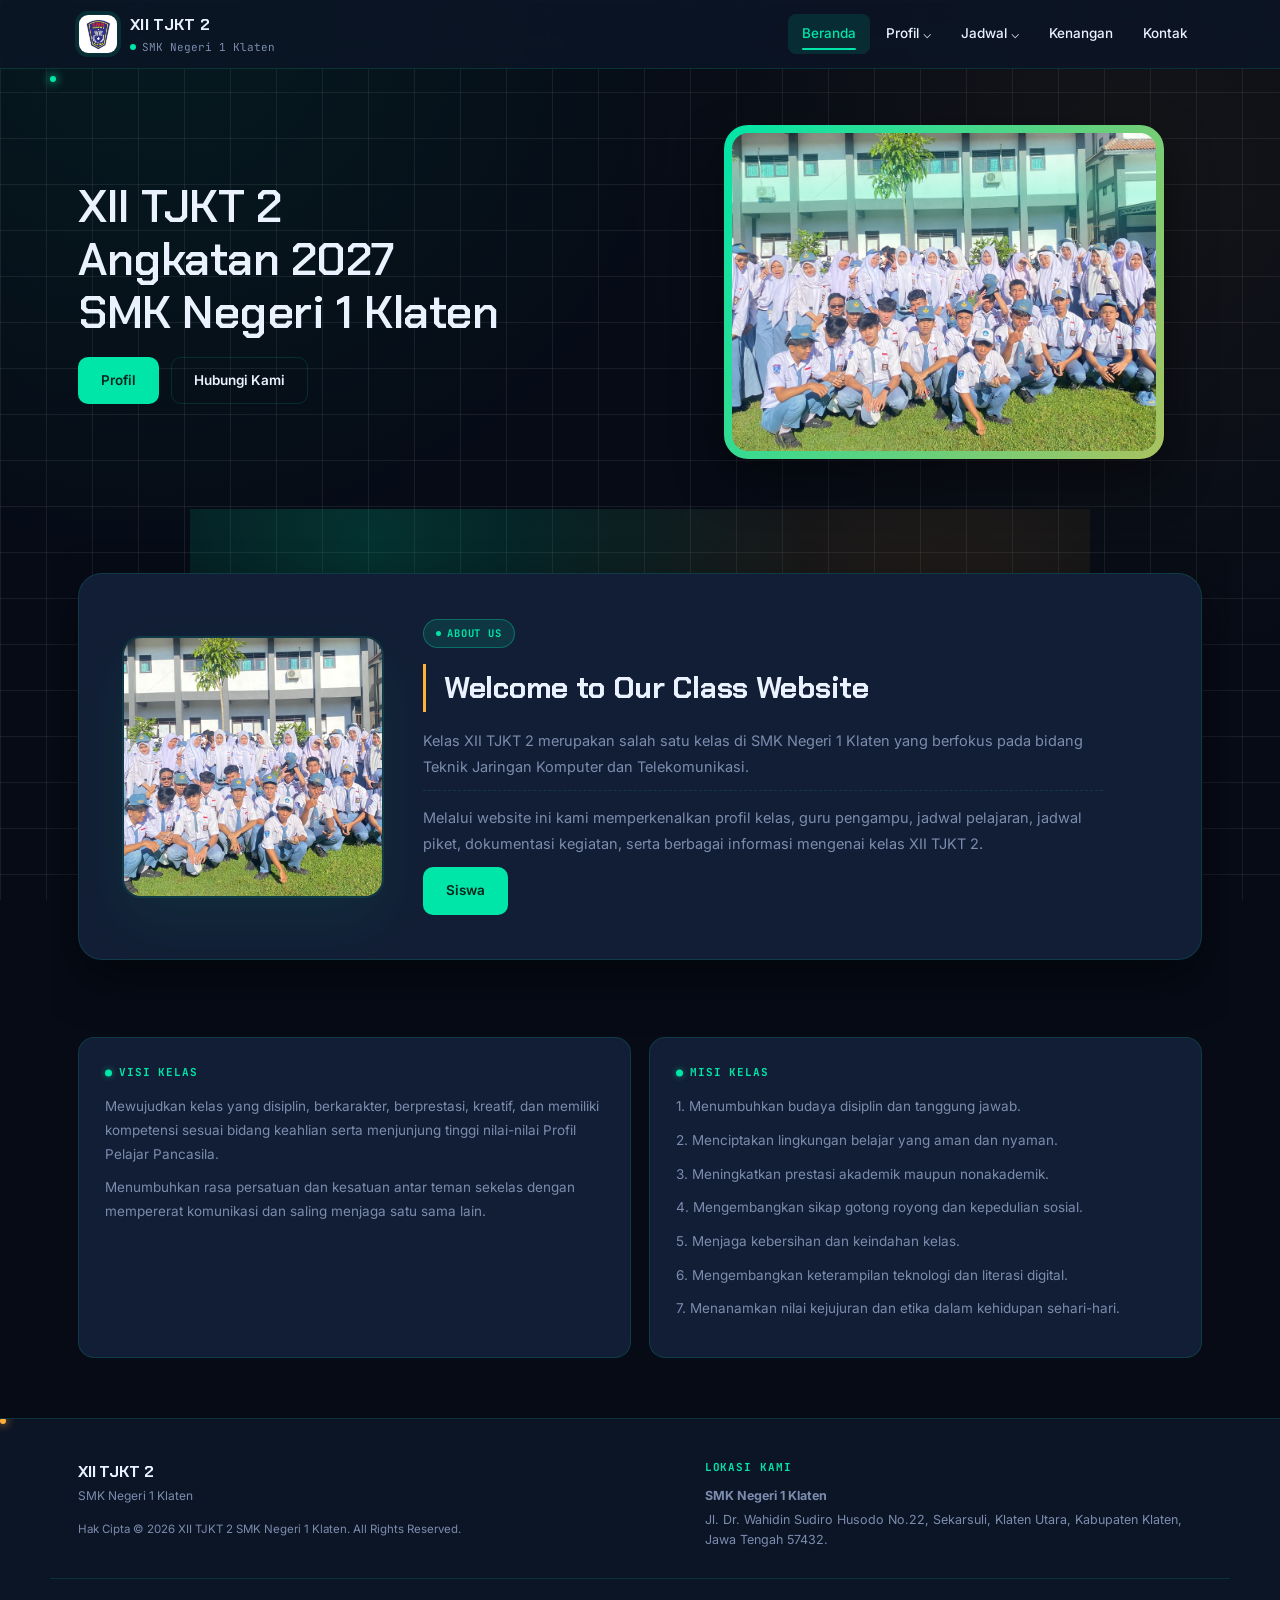
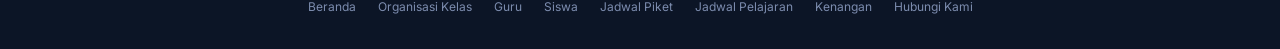
<file: index.html>
<!DOCTYPE html>
<html lang="id">
<head>
    <meta charset="UTF-8">
    <meta name="viewport" content="width=device-width, initial-scale=1.0">
    <title>Home | XII TJKT 2</title>
    <link rel="stylesheet" href="style2.css">
    <link rel="icon" href="image/logo.jpg">
</head>

<body>


    <header>

        <div class="header-container">

            <div class="header-brand">
                <img src="image/logo.jpg" alt="Logo Sekolah" class="logo-img">

                <div class="brand-text">
                    <h1>XII TJKT 2</h1>
                    <p>SMK Negeri 1 Klaten</p>
                </div>

            </div>

            <input type="checkbox" id="nav-toggle" class="nav-toggle-checkbox">
            <label for="nav-toggle" class="hamburger" aria-label="Buka menu">
                <span></span><span></span><span></span>
            </label>

            <nav>
                <ul>
                    <li><a href="index.html" class="active">Beranda</a></li>
                    <li class="dropdown">
                        <a href="#">Profil ⌵</a>
                        <ul class="dropdown-menu">
                            <li><a href="profile.html">Organisasi Kelas</a></li>
                            <li><a href="anggota.html">Siswa</a></li>
                            <li><a href="guru.html">Guru</a></li>
                        </ul>
                    </li>

                    <li class="dropdown">
                        <a href="#">Jadwal ⌵</a>
                        <ul class="dropdown-menu">
                            <li><a href="jadwal2.html">Jadwal Pelajaran</a></li>
                            <li><a href="jadwal.html">Jadwal Piket</a></li>
                        </ul>
                    </li>

                    <li><a href="memories.html">Kenangan</a></li>
                    <li><a href="contact.html">Kontak</a></li>
                </ul>
            </nav>
            
        </div>

    </header>

    <section class="hero-banner">

        <p>
            XII TJKT 2 <br>
            Angkatan 2027 <br>
            SMK Negeri 1 Klaten
        </p>

        <div class="story-buttons">

            <a href="profile.html" class="btn btn-primary">
                Profil
            </a>

            <a href="contact.html" class="btn btn-secondary">
                Hubungi Kami
            </a>

        </div>

        <div class="hero-image">
            <img src="image/sekelas.jpg" alt="Foto Kelas XII TJKT 2">
        </div>

    </section>

    <section class="home">

        <div class="story-container">

            <img src="image/sekelas.jpg" class="story-photo">

            <div class="story-text">

                <h3>ABOUT US</h3>

                <h2>Welcome to Our Class Website</h2>

                <p>
                    Kelas XII TJKT 2 merupakan salah satu kelas di
                    SMK Negeri 1 Klaten yang berfokus pada bidang
                    Teknik Jaringan Komputer dan Telekomunikasi.
                </p>

                <p>
                    Melalui website ini kami memperkenalkan profil kelas,
                    guru pengampu, jadwal pelajaran, jadwal piket,
                    dokumentasi kegiatan, serta berbagai informasi
                    mengenai kelas XII TJKT 2.
                </p>

                <div class="story-buttons">

                    <a href="anggota.html" class="btn btn-primary">
                        Siswa
                    </a>

                </div>

            </div>

            </div>

        </div>

    </section>

    <section class="visi-misi">
        <div class="visi-misi-card">
            <h4>VISI KELAS</h4>
            <p>
                Mewujudkan kelas yang disiplin, berkarakter,
                berprestasi, kreatif, dan memiliki kompetensi
                sesuai bidang keahlian serta menjunjung tinggi
                nilai-nilai Profil Pelajar Pancasila.
            </p>
            <p>
                Menumbuhkan rasa persatuan dan kesatuan
                antar teman sekelas dengan mempererat
                komunikasi dan saling menjaga satu sama lain.
            </p>
        </div>

        <div class="visi-misi-card">
            <h4>MISI KELAS</h4>
            <p>1. Menumbuhkan budaya disiplin dan tanggung jawab.</p>
            <p>2. Menciptakan lingkungan belajar yang aman dan nyaman.</p>
            <p>3. Meningkatkan prestasi akademik maupun nonakademik.</p>
            <p>4. Mengembangkan sikap gotong royong dan kepedulian sosial.</p>
            <p>5. Menjaga kebersihan dan keindahan kelas.</p>
            <p>6. Mengembangkan keterampilan teknologi dan literasi digital.</p>
            <p>7. Menanamkan nilai kejujuran dan etika dalam kehidupan sehari-hari.</p>
        </div>
    </section>

    <footer>

        <div class="footer-top">

            <div class="footer-left">

                <div class="footer-brand">

                    <div>
                        <h3>XII TJKT 2</h3>
                        <p>SMK Negeri 1 Klaten</p>
                    </div>

                </div>

                <p class="copyright-text">
                    Hak Cipta &copy; 2026 XII TJKT 2 SMK Negeri 1 Klaten.
                    All Rights Reserved.
                </p>

            </div>

            <div class="footer-right">

                <h4>LOKASI KAMI</h4>

                <p><strong>SMK Negeri 1 Klaten</strong></p>

                <p>
                    Jl. Dr. Wahidin Sudiro Husodo No.22,
                    Sekarsuli, Klaten Utara,
                    Kabupaten Klaten,
                    Jawa Tengah 57432.
                </p>

            </div>

        </div>

        <div class="footer-bottom-links">

            <a href="index.html">Beranda</a>
            <a href="profile.html">Organisasi Kelas</a>
            <a href="guru.html">Guru</a>
            <a href="anggota.html">Siswa</a>
            <a href="jadwal.html">Jadwal Piket</a>
            <a href="jadwal2.html">Jadwal Pelajaran</a>
            <a href="memories.html">Kenangan</a>
            <a href="contact.html">Hubungi Kami</a>

        </div>

    </footer>

</body>
</html>
</file>
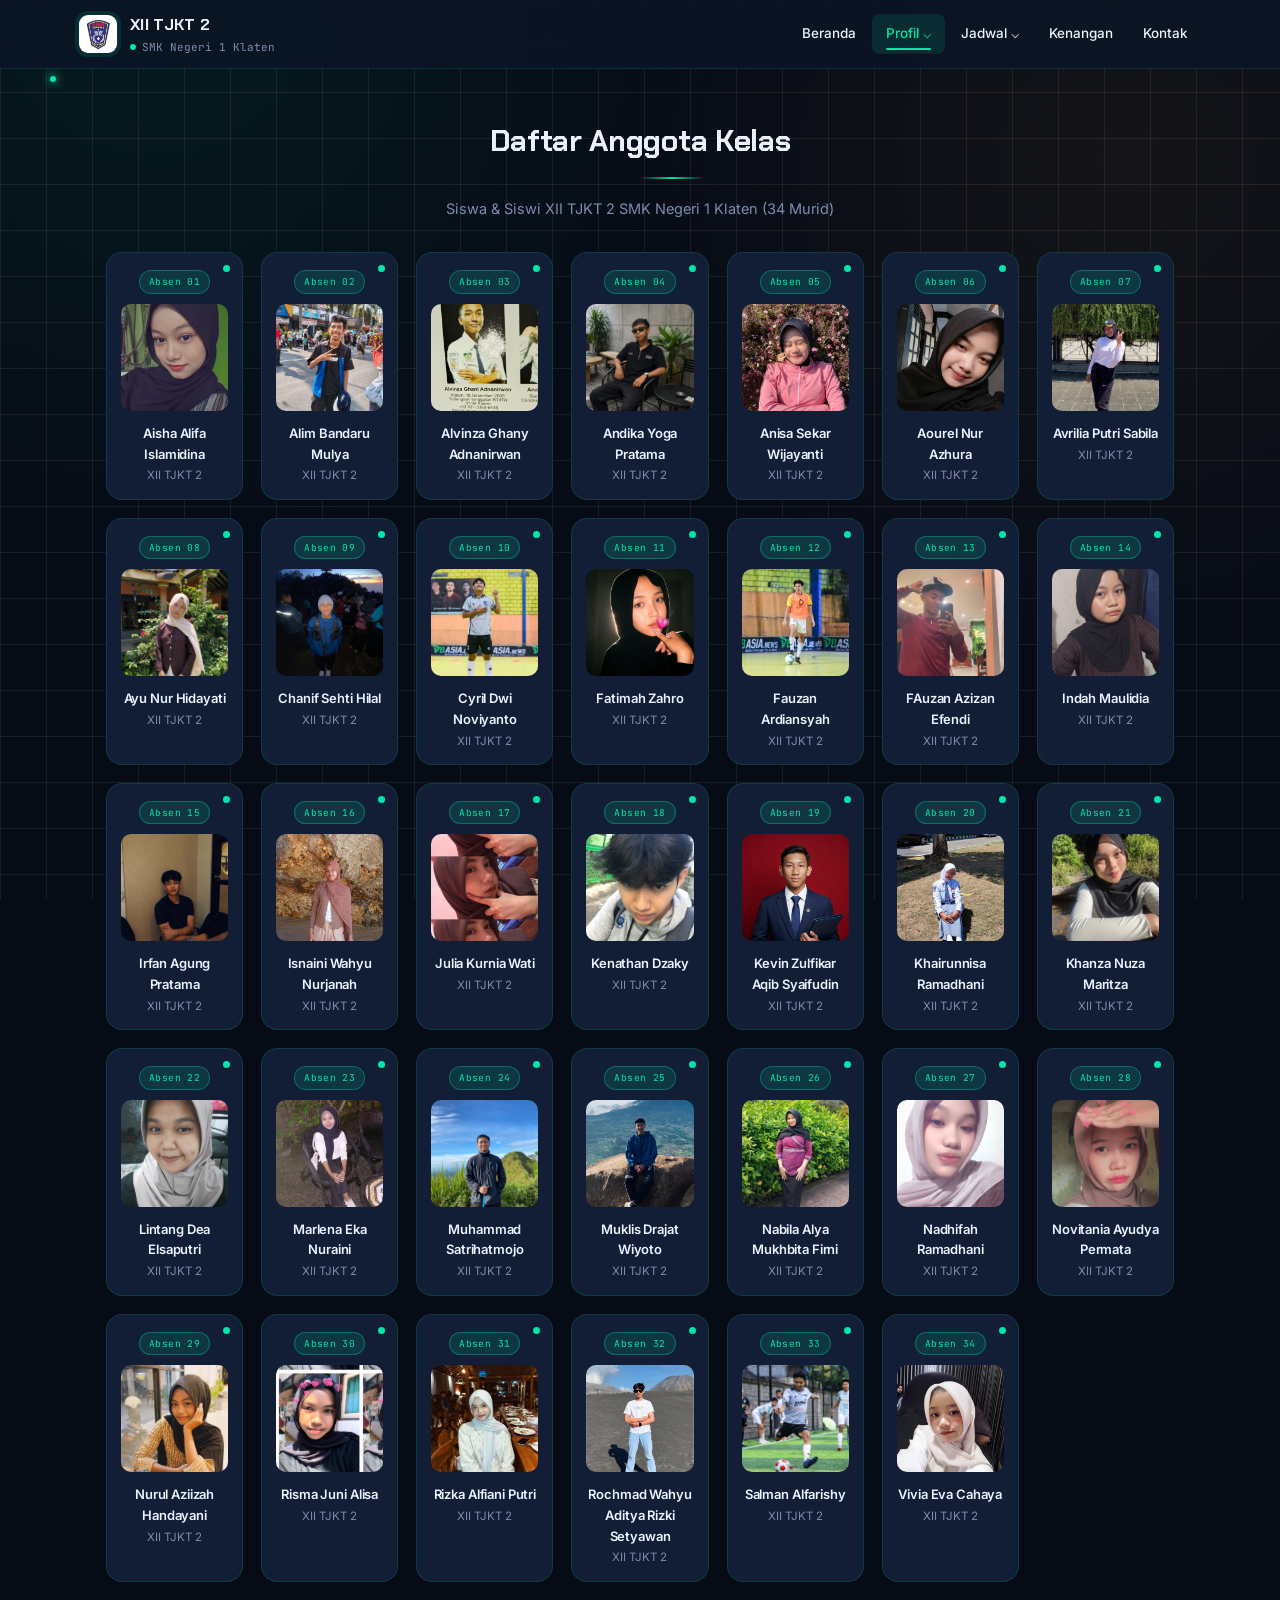
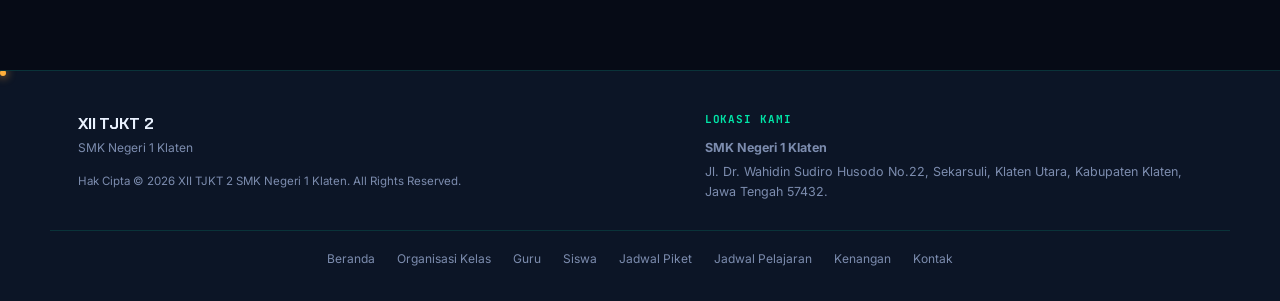
<file: anggota.html>
<!DOCTYPE html>
<html lang="id">
<head>
    <meta charset="UTF-8">
    <meta name="viewport" content="width=device-width, initial-scale=1.0">
    <title>Anggota Kelas | XII TJKT 2</title>

    <link rel="stylesheet" href="style2.css">
    <link rel="icon" href="image/logo.jpg">
</head>

<body>
    <header>
        <div class="header-container">
            <div class="header-brand">
                <img src="image/logo.jpg" alt="Logo Sekolah" class="logo-img">
                <div class="brand-text">
                    <h1>XII TJKT 2</h1>
                    <p>SMK Negeri 1 Klaten</p>
                </div>
            </div>

            <input type="checkbox" id="nav-toggle" class="nav-toggle-checkbox">
            <label for="nav-toggle" class="hamburger" aria-label="Buka menu">
                <span></span><span></span><span></span>
            </label>

            <nav>
                <ul>
                    <li><a href="index.html">Beranda</a></li>

                    <li class="dropdown">
                        <a href="#" class="active">Profil ⌵</a>
                        <ul class="dropdown-menu">
                            <li><a href="profile.html">Organisasi Kelas</a></li>
                            <li><a href="anggota.html">Siswa</a></li>
                            <li><a href="guru.html">Guru</a></li>
                        </ul>
                    </li>

                    <li class="dropdown">
                        <a href="#">Jadwal ⌵</a>
                        <ul class="dropdown-menu">
                            <li><a href="jadwal2.html">Jadwal Pelajaran</a></li>
                            <li><a href="jadwal.html">Jadwal Piket</a></li>
                        </ul>
                    </li>
                    
                    <li><a href="memories.html">Kenangan</a></li>
                    <li><a href="contact.html">Kontak</a></li>
                </ul>
            </nav>
        </div>
    </header>

    <section class="anggota-kelas">
        <h2>Daftar Anggota Kelas</h2>
        <p>Siswa & Siswi XII TJKT 2 SMK Negeri 1 Klaten (34 Murid)</p>

        <div class="siswa-grid">

            <div class="siswa-card">
                <span class="no-absen">Absen 01</span>
                <img src="image/1.jpeg" alt="Foto Siswa 1">
                <h4>Aisha Alifa Islamidina</h4>
                <p>XII TJKT 2</p>
            </div>

            <div class="siswa-card">
                <span class="no-absen">Absen 02</span>
                <img src="image/2.jpeg" alt="Foto Siswa 2">
                <h4>Alim Bandaru Mulya</h4>
                <p>XII TJKT 2</p>
            </div>

            <div class="siswa-card">
                <span class="no-absen">Absen 03</span>
                <img src="image/3.jpeg" alt="Foto Siswa 3">
                <h4>Alvinza Ghany Adnanirwan</h4>
                <p>XII TJKT 2</p>
            </div>

            <div class="siswa-card">
                <span class="no-absen">Absen 04</span>
                <img src="image/4.jpeg" alt="Foto Siswa 4">
                <h4>Andika Yoga Pratama</h4>
                <p>XII TJKT 2</p>
            </div>

            <div class="siswa-card">
                <span class="no-absen">Absen 05</span>
                <img src="image/5.jpeg" alt="Foto Siswa 5">
                <h4>Anisa Sekar Wijayanti</h4>
                <p>XII TJKT 2</p>
            </div>

            <div class="siswa-card">
                <span class="no-absen">Absen 06</span>
                <img src="image/6.jpeg" alt="Foto Siswa 6">
                <h4>Aourel Nur Azhura</h4>
                <p>XII TJKT 2</p>
            </div>

            <div class="siswa-card">
                <span class="no-absen">Absen 07</span>
                <img src="image/7.jpeg" alt="Foto Siswa 7">
                <h4>Avrilia Putri Sabila</h4>
                <p>XII TJKT 2</p>
            </div>

            <div class="siswa-card">
                <span class="no-absen">Absen 08</span>
                <img src="image/8.jpeg" alt="Foto Siswa 8">
                <h4>Ayu Nur Hidayati</h4>
                <p>XII TJKT 2</p>
            </div>

            <div class="siswa-card">
                <span class="no-absen">Absen 09</span>
                <img src="image/9.jpeg" alt="Foto Siswa 9">
                <h4>Chanif Sehti Hilal</h4>
                <p>XII TJKT 2</p>
            </div>

            <div class="siswa-card">
                <span class="no-absen">Absen 10</span>
                <img src="image/10.jpeg" alt="Foto Siswa 10">
                <h4>Cyril Dwi Noviyanto</h4>
                <p>XII TJKT 2</p>
            </div>

            <div class="siswa-card">
                <span class="no-absen">Absen 11</span>
                <img src="image/11.jpeg" alt="Foto Siswa 11">
                <h4>Fatimah Zahro</h4>
                <p>XII TJKT 2</p>
            </div>

            <div class="siswa-card">
                <span class="no-absen">Absen 12</span>
                <img src="image/12.jpeg" alt="Foto Siswa 12">
                <h4>Fauzan Ardiansyah</h4>
                <p>XII TJKT 2</p>
            </div>

            <div class="siswa-card">
                <span class="no-absen">Absen 13</span>
                <img src="image/13.jpeg" alt="Foto Siswa 13">
                <h4>FAuzan Azizan Efendi</h4>
                <p>XII TJKT 2</p>
            </div>

            <div class="siswa-card">
                <span class="no-absen">Absen 14</span>
                <img src="image/14.jpeg" alt="Foto Siswa 14">
                <h4>Indah Maulidia</h4>
                <p>XII TJKT 2</p>
            </div>

            <div class="siswa-card">
                <span class="no-absen">Absen 15</span>
                <img src="image/15.jpeg" alt="Foto Siswa 15">
                <h4>Irfan Agung Pratama</h4>
                <p>XII TJKT 2</p>
            </div>

            <div class="siswa-card">
                <span class="no-absen">Absen 16</span>
                <img src="image/16.jpeg" alt="Foto Siswa 16">
                <h4>Isnaini Wahyu Nurjanah</h4>
                <p>XII TJKT 2</p>
            </div>

            <div class="siswa-card">
                <span class="no-absen">Absen 17</span>
                <img src="image/17.jpeg" alt="Foto Siswa 17">
                <h4>Julia Kurnia Wati</h4>
                <p>XII TJKT 2</p>
            </div>

            <div class="siswa-card">
                <span class="no-absen">Absen 18</span>
                <img src="image/18.jpeg" alt="Foto Siswa 18">
                <h4>Kenathan Dzaky</h4>
                <p>XII TJKT 2</p>
            </div>

            <div class="siswa-card">
                <span class="no-absen">Absen 19</span>
                <img src="image/19.jpeg" alt="Foto Siswa 19">
                <h4>Kevin Zulfikar Aqib Syaifudin</h4>
                <p>XII TJKT 2</p>
            </div>

            <div class="siswa-card">
                <span class="no-absen">Absen 20</span>
                <img src="image/20.jpeg" alt="Foto Siswa 20">
                <h4>Khairunnisa Ramadhani</h4>
                <p>XII TJKT 2</p>
            </div>

            <div class="siswa-card">
                <span class="no-absen">Absen 21</span>
                <img src="image/21.jpeg" alt="Foto Siswa 21">
                <h4>Khanza Nuza Maritza</h4>
                <p>XII TJKT 2</p>
            </div>

            <div class="siswa-card">
                <span class="no-absen">Absen 22</span>
                <img src="image/22.jpeg" alt="Foto Siswa 22">
                <h4>Lintang Dea Elsaputri</h4>
                <p>XII TJKT 2</p>
            </div>

            <div class="siswa-card">
                <span class="no-absen">Absen 23</span>
                <img src="image/23.jpeg" alt="Foto Siswa 23">
                <h4>Marlena Eka Nuraini</h4>
                <p>XII TJKT 2</p>
            </div>

            <div class="siswa-card">
                <span class="no-absen">Absen 24</span>
                <img src="image/24.jpeg" alt="Foto Siswa 24">
                <h4>Muhammad Satrihatmojo</h4>
                <p>XII TJKT 2</p>
            </div>

            <div class="siswa-card">
                <span class="no-absen">Absen 25</span>
                <img src="image/25.jpeg" alt="Foto Siswa 25">
                <h4>Muklis Drajat Wiyoto</h4>
                <p>XII TJKT 2</p>
            </div>

            <div class="siswa-card">
                <span class="no-absen">Absen 26</span>
                <img src="image/26.jpeg" alt="Foto Siswa 26">
                <h4>Nabila Alya Mukhbita Firni</h4>
                <p>XII TJKT 2</p>
            </div>

            <div class="siswa-card">
                <span class="no-absen">Absen 27</span>
                <img src="image/27.jpeg" alt="Foto Siswa 27">
                <h4>Nadhifah Ramadhani</h4>
                <p>XII TJKT 2</p>
            </div>

            <div class="siswa-card">
                <span class="no-absen">Absen 28</span>
                <img src="image/28.jpeg" alt="Foto Siswa 28">
                <h4>Novitania Ayudya Permata</h4>
                <p>XII TJKT 2</p>
            </div>

            <div class="siswa-card">
                <span class="no-absen">Absen 29</span>
                <img src="image/29.jpeg" alt="Foto Siswa 29">
                <h4>Nurul Aziizah Handayani</h4>
                <p>XII TJKT 2</p>
            </div>

            <div class="siswa-card">
                <span class="no-absen">Absen 30</span>
                <img src="image/30.jpeg" alt="Foto Siswa 30">
                <h4>Risma Juni Alisa</h4>
                <p>XII TJKT 2</p>
            </div>

            <div class="siswa-card">
                <span class="no-absen">Absen 31</span>
                <img src="image/31.jpeg" alt="Foto Siswa 31">
                <h4>Rizka Alfiani Putri</h4>
                <p>XII TJKT 2</p>
            </div>

            <div class="siswa-card">
                <span class="no-absen">Absen 32</span>
                <img src="image/32.jpeg" alt="Foto Siswa 32">
                <h4>Rochmad Wahyu Aditya Rizki Setyawan</h4>
                <p>XII TJKT 2</p>
            </div>

            <div class="siswa-card">
                <span class="no-absen">Absen 33</span>
                <img src="image/33.jpeg" alt="Foto Siswa 33">
                <h4>Salman Alfarishy</h4>
                <p>XII TJKT 2</p>
            </div>

            <div class="siswa-card">
                <span class="no-absen">Absen 34</span>
                <img src="image/34.jpeg" alt="Foto Siswa 34">
                <h4>Vivia Eva Cahaya</h4>
                <p>XII TJKT 2</p>
            </div>

        </div>
    </section>

    <footer>
        <div class="footer-top">
            <div class="footer-left">
                <div class="footer-brand">
                    <div>
                        <h3>XII TJKT 2</h3>
                        <p>SMK Negeri 1 Klaten</p>
                    </div>
                </div>
                <p class="copyright-text">
                    Hak Cipta &copy; 2026 XII TJKT 2 SMK Negeri 1 Klaten.
                    All Rights Reserved.
                </p>
            </div>

            <div class="footer-right">
                <h4>LOKASI KAMI</h4>
                <p><strong>SMK Negeri 1 Klaten</strong></p>
                <p>
                    Jl. Dr. Wahidin Sudiro Husodo No.22,
                    Sekarsuli, Klaten Utara,
                    Kabupaten Klaten,
                    Jawa Tengah 57432.
                </p>
            </div>
        </div>

        <div class="footer-bottom-links">
            <a href="index.html">Beranda</a>
            <a href="profile.html">Organisasi Kelas</a>
            <a href="guru.html">Guru</a>
            <a href="anggota.html">Siswa</a>
            <a href="jadwal.html">Jadwal Piket</a>
            <a href="jadwal2.html">Jadwal Pelajaran</a>
            <a href="memories.html">Kenangan</a>
            <a href="contact.html">Kontak</a>
        </div>
    </footer>
</body>
</html>
</file>
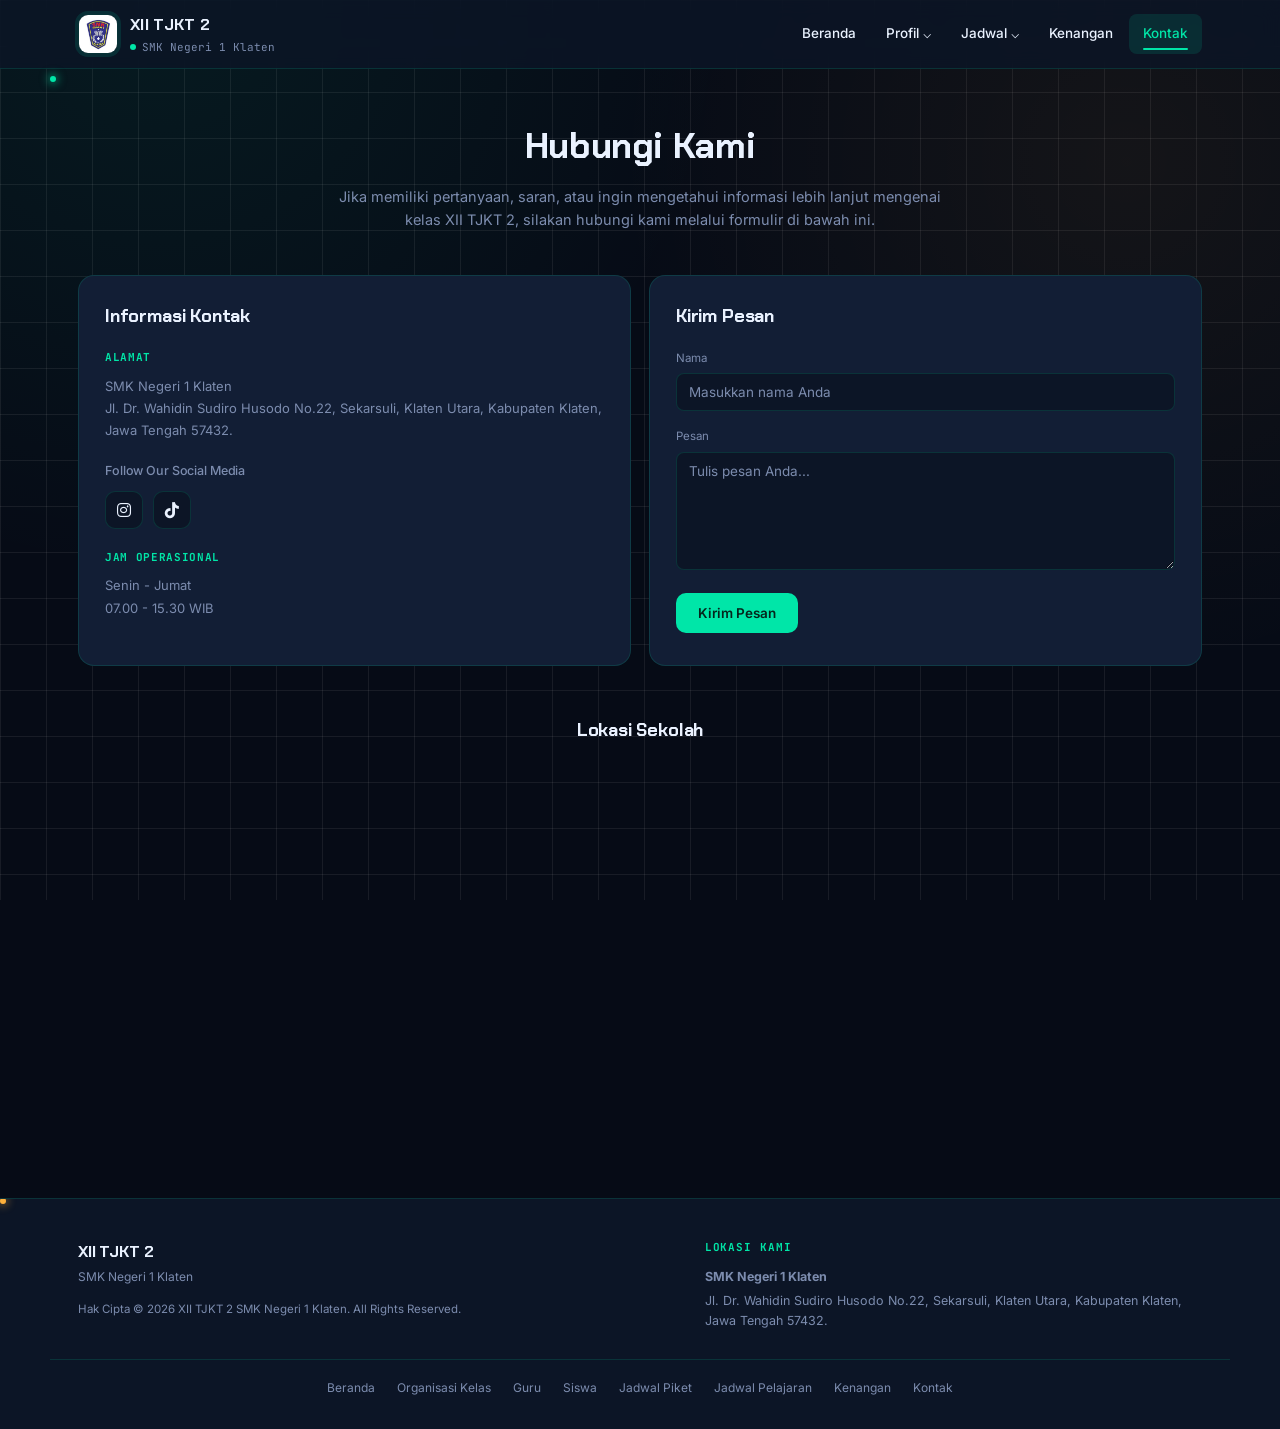
<file: contact.html>
<!DOCTYPE html>
<html lang="id">
<head>
    <meta charset="UTF-8">
    <meta name="viewport" content="width=device-width, initial-scale=1.0">
    <title>Contact | XII TJKT 2</title>
    <link rel="stylesheet" href="style2.css">
    <link rel="stylesheet" href="https://cdnjs.cloudflare.com/ajax/libs/font-awesome/6.5.2/css/all.min.css">
    <link rel="icon" href="image/logo.jpg">
</head>
<body>

<header>
    <div class="header-container">
        <div class="header-brand">
            <img src="image/logo.jpg" alt="Logo Sekolah" class="logo-img">

            <div class="brand-text">
                <h1>XII TJKT 2</h1>
                <p>SMK Negeri 1 Klaten</p>
            </div>
        </div>

            <input type="checkbox" id="nav-toggle" class="nav-toggle-checkbox">
            <label for="nav-toggle" class="hamburger" aria-label="Buka menu">
                <span></span><span></span><span></span>
            </label>

            <nav>
            <ul>
                <li><a href="index.html">Beranda</a></li>

                <li class="dropdown">
                    <a href="#">Profil ⌵</a>
                    <ul class="dropdown-menu">
                        <li><a href="profile.html">Organisasi Kelas</a></li>
                        <li><a href="anggota.html">Siswa</a></li>
                        <li><a href="guru.html">Guru</a></li>
                    </ul>
                </li>

                <li class="dropdown">
                    <a href="#">Jadwal ⌵</a>
                    <ul class="dropdown-menu">
                        <li><a href="jadwal2.html">Jadwal Pelajaran</a></li>
                        <li><a href="jadwal.html">Jadwal Piket</a></li>
                    </ul>
                </li>

                <li><a href="memories.html">Kenangan</a></li>
                <li><a href="contact.html" class="active">Kontak</a></li>
            </ul>
        </nav>
    </div>
</header>

<section class="contact-hero">

    <h1>Hubungi Kami</h1>

    <p>
        Jika memiliki pertanyaan, saran, atau ingin mengetahui
        informasi lebih lanjut mengenai kelas XII TJKT 2,
        silakan hubungi kami melalui formulir di bawah ini.
    </p>

</section>

<section class="contact-section">

    <div class="contact-info">

        <h2>Informasi Kontak</h2>

        <div class="info-item">
            <h3>Alamat</h3>
            <p>
                SMK Negeri 1 Klaten<br>
                Jl. Dr. Wahidin Sudiro Husodo No.22,
                Sekarsuli, Klaten Utara,
                Kabupaten Klaten,
                Jawa Tengah 57432.
            </p>
        </div>

        <div class="social-media-container">
            <h4>Follow Our Social Media</h4>
            <div class="social-icons">
                <a href="https://www.instagram.com/tjktwoo_"
                    target="_blank"
                    rel="noopener noreferrer"
                    class="social-icon instagram"
                    aria-label="Instagram">
                    <i class="fa-brands fa-instagram"></i>
                </a>

                <a href="https://www.tiktok.com/@tjktwo27"
                    target="_blank" rel="noopener noreferrer"
                    class="social-icon tiktok"
                    aria-label="TikTok">
                    <i class="fa-brands fa-tiktok"></i>
                </a>
            </div>
        </div>

        <div class="info-item">
            <h3>Jam Operasional</h3>
            <p>
                Senin - Jumat<br>
                07.00 - 15.30 WIB
            </p>
        </div>

    </div>

    <div class="contact-form">

        <h2>Kirim Pesan</h2>

        <form action="#">

            <div class="form-group">
                <label for="nama">Nama</label>
                <input type="text" id="nama" placeholder="Masukkan nama Anda">
            </div>

            <div class="form-group">
                <label for="pesan">Pesan</label>
                <textarea id="pesan" rows="6" placeholder="Tulis pesan Anda..."></textarea>
            </div>

            <button type="submit">Kirim Pesan</button>

        </form>

    </div>

</section>

<section class="maps">

    <h2>Lokasi Sekolah</h2>

    <iframe
        src="https://www.google.com/maps?q=SMK+Negeri+1+Klaten&output=embed"
        width="100%"
        height="350"
        style="border:0;"
        loading="lazy">
    </iframe>

</section>

<footer>

    <div class="footer-top">

        <div class="footer-left">

            <div class="footer-brand">

                <div>
                    <h3>XII TJKT 2</h3>
                    <p>SMK Negeri 1 Klaten</p>
                </div>

            </div>

            <p class="copyright-text">
                Hak Cipta &copy; 2026 XII TJKT 2 SMK Negeri 1 Klaten.
                All Rights Reserved.
            </p>

        </div>

        <div class="footer-right">

            <h4>LOKASI KAMI</h4>

            <p><strong>SMK Negeri 1 Klaten</strong></p>

            <p>
                Jl. Dr. Wahidin Sudiro Husodo No.22,
                Sekarsuli, Klaten Utara,
                Kabupaten Klaten,
                Jawa Tengah 57432.
            </p>

        </div>

    </div>

    <div class="footer-bottom-links">

        <a href="index.html">Beranda</a>
        <a href="profile.html">Organisasi Kelas</a>
        <a href="guru.html">Guru</a>
        <a href="anggota.html">Siswa</a>
        <a href="jadwal.html">Jadwal Piket</a>
        <a href="jadwal2.html">Jadwal Pelajaran</a>
        <a href="memories.html">Kenangan</a>
        <a href="contact.html">Kontak</a>

    </div>

</footer>

</body>
</html>
</file>
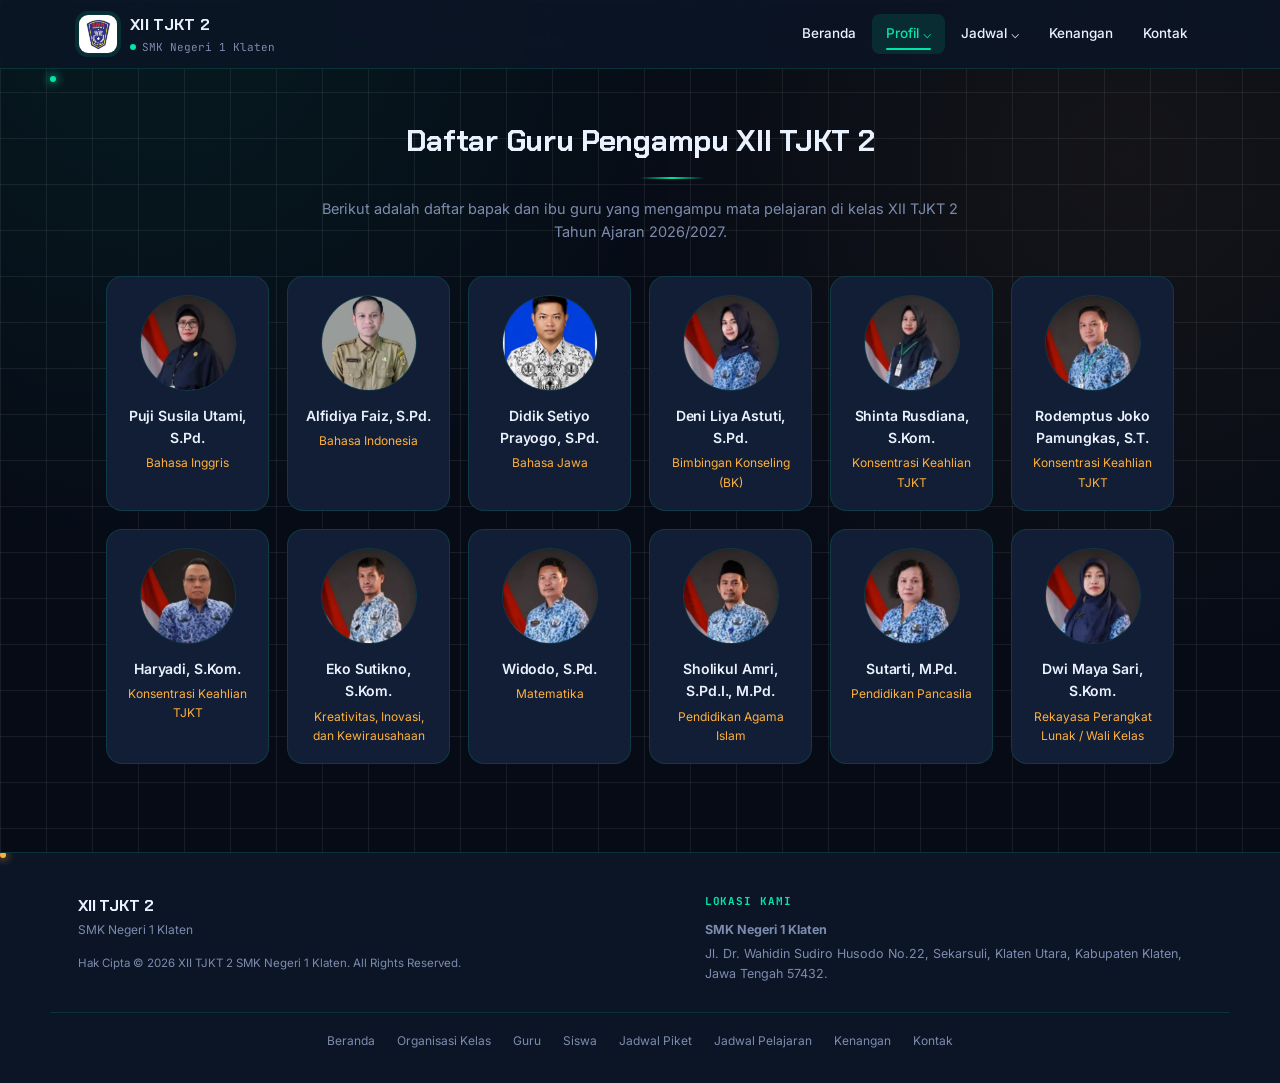
<file: guru.html>
<!DOCTYPE html>
<html lang="id">
<head>
    <meta charset="UTF-8">
    <meta name="viewport" content="width=device-width, initial-scale=1.0">
    <title>Guru Pengampu | XII TJKT 2</title>

    <link rel="stylesheet" href="style2.css">
    <link rel="icon" href="image/logo.jpg">
</head>

<body>
    <header>
        <div class="header-container">
            <div class="header-brand">
                <img src="image/logo.jpg" alt="Logo Sekolah" class="logo-img">
                <div class="brand-text">
                    <h1>XII TJKT 2</h1>
                    <p>SMK Negeri 1 Klaten</p>
                </div>
            </div>

            <input type="checkbox" id="nav-toggle" class="nav-toggle-checkbox">
            <label for="nav-toggle" class="hamburger" aria-label="Buka menu">
                <span></span><span></span><span></span>
            </label>

            <nav>
                <ul>
                    <li><a href="index.html">Beranda</a></li>
    
                    <li class="dropdown">
                        <a href="#" class="active">Profil ⌵</a>
                        <ul class="dropdown-menu">
                            <li><a href="profile.html">Organisasi Kelas</a></li>
                            <li><a href="anggota.html">Siswa</a></li>
                            <li><a href="guru.html" class="active">Guru</a></li>
                        </ul>
                    </li>

                    <li class="dropdown">
                        <a href="#">Jadwal ⌵</a>
                        <ul class="dropdown-menu">
                            <li><a href="jadwal2.html">Jadwal Pelajaran</a></li>
                            <li><a href="jadwal.html">Jadwal Piket</a></li>
                        </ul>
                    </li>

                    <li><a href="memories.html">Kenangan</a></li>
                    <li><a href="contact.html">Kontak</a></li>
                </ul>
            </nav>
        </div>
    </header>

    <section class="daftar-guru">
        <h2>Daftar Guru Pengampu XII TJKT 2</h2>
        <p>Berikut adalah daftar bapak dan ibu guru yang mengampu mata pelajaran di kelas XII TJKT 2 Tahun Ajaran 2026/2027.</p>

        <div class="guru-grid">

            <div class="guru-card">
                <img src="image/inggris.webp" alt="English">
                <h3>Puji Susila Utami, S.Pd.</h3>
                <p>Bahasa Inggris</p>
            </div>

            <div class="guru-card">
                <img src="image/bindo.jpeg" alt="Indonesia">
                <h3>Alfidiya Faiz, S.Pd.</h3>
                <p>Bahasa Indonesia</p>
            </div>

            <div class="guru-card">
                <img src="image/jawa.jpeg" alt="jawa">
                <h3>Didik Setiyo Prayogo, S.Pd.</h3>
                <p>Bahasa Jawa</p>
            </div>

            <div class="guru-card">
                <img src="image/bk.webp" alt="bk">
                <h3>Deni Liya Astuti, S.Pd.</h3>
                <p>Bimbingan Konseling (BK)</p>
            </div>

            <div class="guru-card">
                <img src="image/kk1.webp" alt="kk">
                <h3>Shinta Rusdiana, S.Kom.</h3>
                <p>Konsentrasi Keahlian TJKT</p>
            </div>
            
            <div class="guru-card">
                <img src="image/kk2.webp" alt="kk">
                <h3>Rodemptus Joko Pamungkas, S.T.</h3>
                <p>Konsentrasi Keahlian TJKT</p>
            </div>
            
            <div class="guru-card">
                <img src="image/kk3.webp" alt="kk3">
                <h3>Haryadi, S.Kom.</h3>
                <p>Konsentrasi Keahlian TJKT</p>
            </div>

            <div class="guru-card">
                <img src="image/kik.webp" alt="kik">
                <h3>Eko Sutikno, S.Kom.</h3>
                <p>Kreativitas, Inovasi, dan Kewirausahaan</p>
            </div>

            <div class="guru-card">
                <img src="image/mtk.webp" alt="mtk">
                <h3>Widodo, S.Pd.</h3>
                <p>Matematika</p>
            </div>
            
            <div class="guru-card">
                <img src="image/pai.webp" alt="pai">
                <h3>Sholikul Amri, S.Pd.I., M.Pd.</h3>
                <p>Pendidikan Agama Islam</p>
            </div>
            
            <div class="guru-card">
                <img src="image/pkn.webp" alt="pkn">
                <h3>Sutarti, M.Pd.</h3>
                <p>Pendidikan Pancasila</p>
            </div>
            
            <div class="guru-card">
                <img src="image/wali-kelas.webp" alt="Wali Kelas">
                <h3>Dwi Maya Sari, S.Kom.</h3>
                <p>Rekayasa Perangkat Lunak / Wali Kelas</p>
            </div>

        </div>
    </section>

    <footer>
        <div class="footer-top">
            <div class="footer-left">
                <div class="footer-brand">
                    <div>
                        <h3>XII TJKT 2</h3>
                        <p>SMK Negeri 1 Klaten</p>
                    </div>
                </div>
                <p class="copyright-text">
                    Hak Cipta &copy; 2026 XII TJKT 2 SMK Negeri 1 Klaten.
                    All Rights Reserved.
                </p>
            </div>

            <div class="footer-right">
                <h4>LOKASI KAMI</h4>
                <p><strong>SMK Negeri 1 Klaten</strong></p>
                <p>
                    Jl. Dr. Wahidin Sudiro Husodo No.22,
                    Sekarsuli, Klaten Utara,
                    Kabupaten Klaten,
                    Jawa Tengah 57432.
                </p>
            </div>
        </div>

        <div class="footer-bottom-links">
            <a href="index.html">Beranda</a>
            <a href="profile.html">Organisasi Kelas</a>
            <a href="guru.html">Guru</a>
            <a href="anggota.html">Siswa</a>
            <a href="jadwal.html">Jadwal Piket</a>
            <a href="jadwal2.html">Jadwal Pelajaran</a>
            <a href="memories.html">Kenangan</a>
            <a href="contact.html">Kontak</a>
        </div>
    </footer>
</body>
</html>
</file>
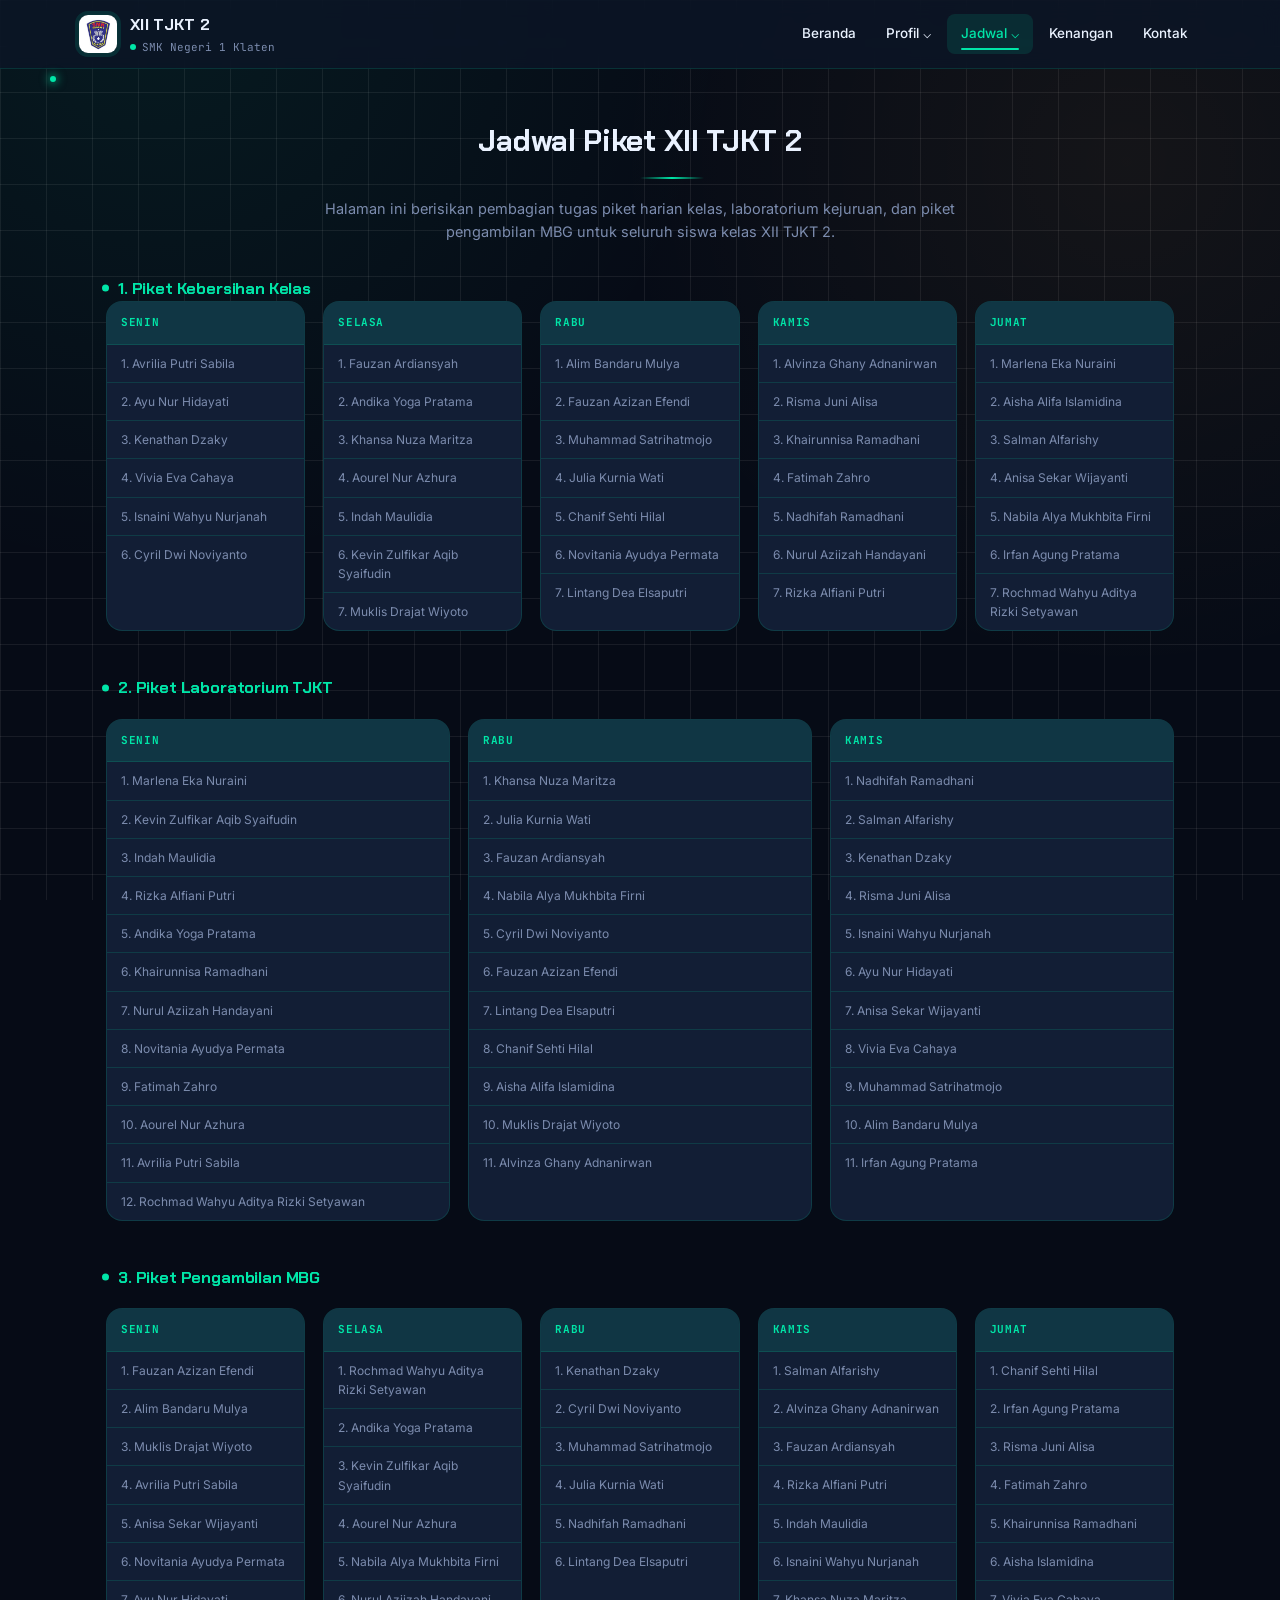
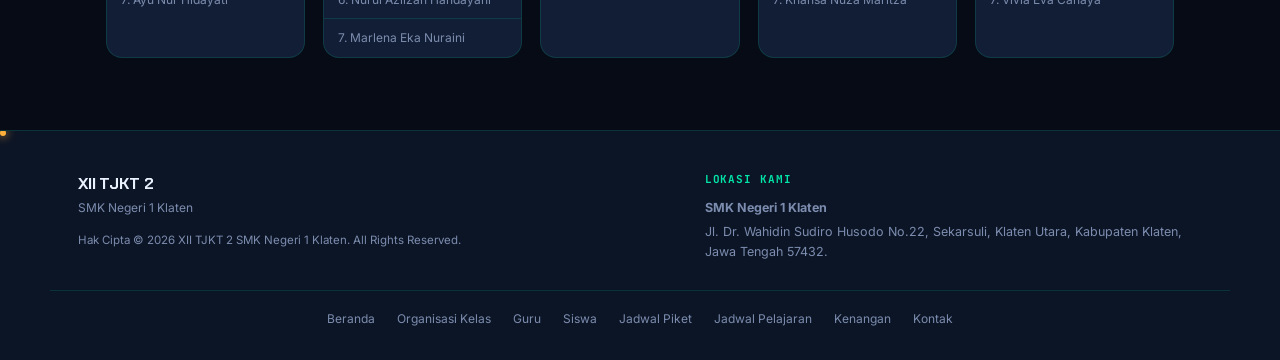
<file: jadwal.html>
<!DOCTYPE html>
<html lang="id">
<head>
    <meta charset="UTF-8">
    <meta name="viewport" content="width=device-width, initial-scale=1.0">
    <title>Jadwal Piket | XII TJKT 2</title>
    <link rel="stylesheet" href="style2.css">
    <link rel="icon" href="image/logo.jpg">
</head>
<body>

    <header>
        <div class="header-container">
            <div class="header-brand">
              <img src="image/logo.jpg" alt="Logo Sekolah" class="logo-img">
                <div class="brand-text">
                    <h1>XII TJKT 2</h1>
                    <p>SMK Negeri 1 Klaten</p>
                </div>
            </div>

            <input type="checkbox" id="nav-toggle" class="nav-toggle-checkbox">
            <label for="nav-toggle" class="hamburger" aria-label="Buka menu">
                <span></span><span></span><span></span>
            </label>

            <nav>
                <ul>
                    <li><a href="index.html">Beranda</a></li>

                    <li class="dropdown">
                        <a href="#">Profil ⌵</a>
                        <ul class="dropdown-menu">
                            <li><a href="profile.html">Organisasi Kelas</a></li>
                            <li><a href="anggota.html">Siswa</a></li>
                            <li><a href="guru.html">Guru</a></li>
                        </ul>
                    </li>

                    <li class="dropdown">
                        <a href="#" class="active">Jadwal ⌵</a>
                        <ul class="dropdown-menu">
                            <li><a href="jadwal2.html">Jadwal Pelajaran</a></li>
                            <li><a href="jadwal.html" class="active">Jadwal Piket</a></li>
                        </ul>
                    </li>

                    <li><a href="memories.html">Kenangan</a></li>
                    <li><a href="contact.html">Kontak</a></li>
                </ul>
            </nav>
        </div>

    </header>
    <section class="jadwal-piket">
        <h2>Jadwal Piket XII TJKT 2</h2>
        <p>Halaman ini berisikan pembagian tugas piket harian kelas, laboratorium kejuruan, dan piket pengambilan MBG untuk seluruh siswa kelas XII TJKT 2.</p>

        <h3 class="sub-judul-piket">1. Piket Kebersihan Kelas</h3>
        <div class="jadwal-container">
            <div class="piket-kelas">
                <h4>Senin</h4>
                <p>1. Avrilia Putri Sabila</p>
                <p>2. Ayu Nur Hidayati</p>
                <p>3. Kenathan Dzaky</p>
                <p>4. Vivia Eva Cahaya</p>
                <p>5. Isnaini Wahyu Nurjanah</p>
                <p>6. Cyril Dwi Noviyanto</p>
            </div>
            <div class="piket-kelas">
                <h4>Selasa</h4>
                <p>1. Fauzan Ardiansyah</p>
                <p>2. Andika Yoga Pratama</p>
                <p>3. Khansa Nuza Maritza</p>
                <p>4. Aourel Nur Azhura</p>
                <p>5. Indah Maulidia</p>
                <p>6. Kevin Zulfikar Aqib Syaifudin</p>
                <p>7. Muklis Drajat Wiyoto</p>
            </div>
            <div class="piket-kelas">
                <h4>Rabu</h4>
                <p>1. Alim Bandaru Mulya</p>
                <p>2. Fauzan Azizan Efendi</p>
                <p>3. Muhammad Satrihatmojo</p>
                <p>4. Julia Kurnia Wati</p>
                <p>5. Chanif Sehti Hilal</p>
                <p>6. Novitania Ayudya Permata</p>
                <p>7. Lintang Dea Elsaputri</p>
            </div>
            <div class="piket-kelas">
                <h4>Kamis</h4>
                <p>1. Alvinza Ghany Adnanirwan</p>
                <p>2. Risma Juni Alisa</p>
                <p>3. Khairunnisa Ramadhani</p>
                <p>4. Fatimah Zahro</p>
                <p>5. Nadhifah Ramadhani</p>
                <p>6. Nurul Aziizah Handayani</p>
                <p>7. Rizka Alfiani Putri</p>
            </div>
            <div class="piket-kelas">
                <h4>Jumat</h4>
                <p>1. Marlena Eka Nuraini</p>
                <p>2. Aisha Alifa Islamidina</p>
                <p>3. Salman Alfarishy</p>
                <p>4. Anisa Sekar Wijayanti</p>
                <p>5. Nabila Alya Mukhbita Firni</p>
                <p>6. Irfan Agung Pratama</p>
                <p>7. Rochmad Wahyu Aditya Rizki Setyawan</p>
            </div>
        </div>

        <h3 class="sub-judul-piket">2. Piket Laboratorium TJKT</h3>
        <div class="jadwal-container">
            <div class="piket-lab">
                <h4>Senin</h4>
                <p>1. Marlena Eka Nuraini</p>
                <p>2. Kevin Zulfikar Aqib Syaifudin</p>
                <p>3. Indah Maulidia</p>
                <p>4. Rizka Alfiani Putri</p>
                <p>5. Andika Yoga Pratama</p>
                <p>6. Khairunnisa Ramadhani</p>
                <p>7. Nurul Aziizah Handayani</p>
                <p>8. Novitania Ayudya Permata</p>
                <p>9. Fatimah Zahro</p>
                <p>10. Aourel Nur Azhura</p>
                <p>11. Avrilia Putri Sabila</p>
                <p>12. Rochmad Wahyu Aditya Rizki Setyawan</p>
            </div>
            <div class="piket-lab">
                <h4>Rabu</h4>
                <p>1. Khansa Nuza Maritza</p>
                <p>2. Julia Kurnia Wati</p>
                <p>3. Fauzan Ardiansyah</p>
                <p>4. Nabila Alya Mukhbita Firni</p>
                <p>5. Cyril Dwi Noviyanto</p>
                <p>6. Fauzan Azizan Efendi</p>
                <p>7. Lintang Dea Elsaputri</p>
                <p>8. Chanif Sehti Hilal</p>
                <p>9. Aisha Alifa Islamidina</p>
                <p>10. Muklis Drajat Wiyoto</p>
                <p>11. Alvinza Ghany Adnanirwan</p>
            </div>
            <div class="piket-lab">
                <h4>Kamis</h4>
                <p>1. Nadhifah Ramadhani</p>
                <p>2. Salman Alfarishy</p>
                <p>3. Kenathan Dzaky</p>
                <p>4. Risma Juni Alisa</p>
                <p>5. Isnaini Wahyu Nurjanah</p>
                <p>6. Ayu Nur Hidayati</p>
                <p>7. Anisa Sekar Wijayanti</p>
                <p>8. Vivia Eva Cahaya</p>
                <p>9. Muhammad Satrihatmojo</p>
                <p>10. Alim Bandaru Mulya</p>
                <p>11. Irfan Agung Pratama</p>
            </div>
        </div>

        <h3 class="sub-judul-piket">3. Piket Pengambilan MBG</h3>
        <div class="jadwal-container">
            <div class="piket-mbg">
                <h4>Senin</h4>
                <p>1. Fauzan Azizan Efendi</p>
                <p>2. Alim Bandaru Mulya</p>
                <p>3. Muklis Drajat Wiyoto</p>
                <p>4. Avrilia Putri Sabila</p>
                <p>5. Anisa Sekar Wijayanti</p>
                <p>6. Novitania Ayudya Permata</p>
                <p>7. Ayu Nur Hidayati</p>
            </div>
            <div class="piket-mbg">
                <h4>Selasa</h4>
                <p>1. Rochmad Wahyu Aditya Rizki Setyawan</p>
                <p>2. Andika Yoga Pratama</p>
                <p>3. Kevin Zulfikar Aqib Syaifudin</p>
                <p>4. Aourel Nur Azhura</p>
                <p>5. Nabila Alya Mukhbita Firni</p>
                <p>6. Nurul Aziizah Handayani</p>
                <p>7. Marlena Eka Nuraini</p>
            </div>
            <div class="piket-mbg">
                <h4>Rabu</h4>
                <p>1. Kenathan Dzaky</p>
                <p>2. Cyril Dwi Noviyanto</p>
                <p>3. Muhammad Satrihatmojo</p>
                <p>4. Julia Kurnia Wati</p>
                <p>5. Nadhifah Ramadhani</p>
                <p>6. Lintang Dea Elsaputri</p>
            </div>
            <div class="piket-mbg">
                <h4>Kamis</h4>
                <p>1. Salman Alfarishy</p>
                <p>2. Alvinza Ghany Adnanirwan</p>
                <p>3. Fauzan Ardiansyah</p>
                <p>4. Rizka Alfiani Putri</p>
                <p>5. Indah Maulidia</p>
                <p>6. Isnaini Wahyu Nurjanah</p>
                <p>7. Khansa Nuza Maritza</p>
            </div>
            <div class="piket-mbg">
                <h4>Jumat</h4>
                <p>1. Chanif Sehti Hilal</p>
                <p>2. Irfan Agung Pratama</p>
                <p>3. Risma Juni Alisa</p>
                <p>4. Fatimah Zahro</p>
                <p>5. Khairunnisa Ramadhani</p>
                <p>6. Aisha Islamidina</p>
                <p>7. Vivia Eva Cahaya</p>
            </div>
        </div>
    </section>

<footer>

    <div class="footer-top">

        <div class="footer-left">

            <div class="footer-brand">

                <div>
                    <h3>XII TJKT 2</h3>
                    <p>SMK Negeri 1 Klaten</p>
                </div>

            </div>

            <p class="copyright-text">
                Hak Cipta &copy; 2026 XII TJKT 2 SMK Negeri 1 Klaten.
                All Rights Reserved.
            </p>

        </div>

        <div class="footer-right">

            <h4>LOKASI KAMI</h4>

            <p><strong>SMK Negeri 1 Klaten</strong></p>

            <p>
                Jl. Dr. Wahidin Sudiro Husodo No.22,
                Sekarsuli, Klaten Utara,
                Kabupaten Klaten,
                Jawa Tengah 57432.
            </p>

        </div>

    </div>

        <div class="footer-bottom-links">
            <a href="index.html">Beranda</a>
            <a href="profile.html">Organisasi Kelas</a>
            <a href="guru.html">Guru</a>
            <a href="anggota.html">Siswa</a>
            <a href="jadwal.html">Jadwal Piket</a>
            <a href="jadwal2.html">Jadwal Pelajaran</a>
            <a href="memories.html">Kenangan</a>
            <a href="contact.html">Kontak</a>

    </div>

</footer>

</body>
</html>
</file>
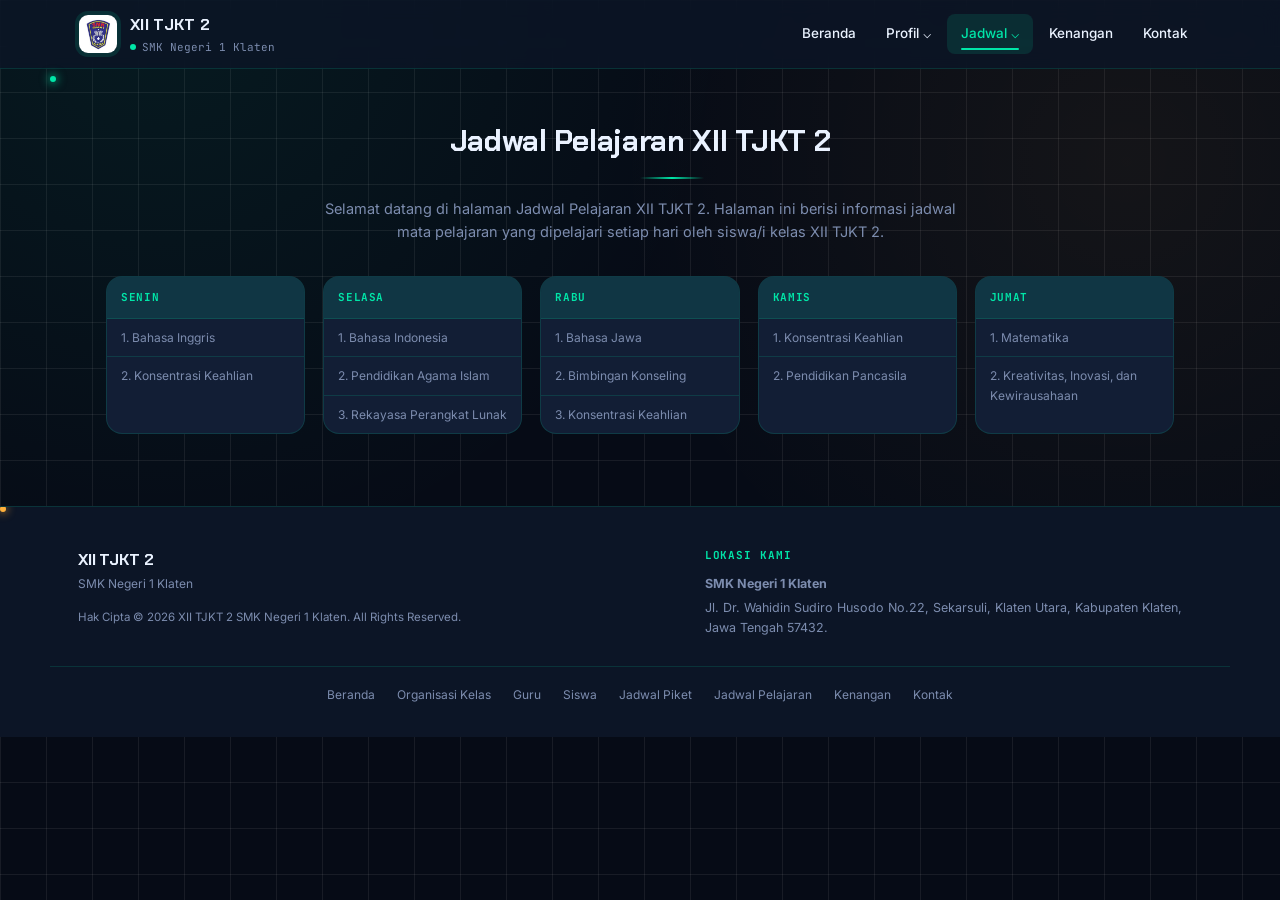
<file: jadwal2.html>
<!DOCTYPE html>
<html lang="id">
<head>
    <meta charset="UTF-8">
    <meta name="viewport" content="width=device-width, initial-scale=1.0">
    <title>Jadwal Pelajaran | XII TJKT 2</title>
    <link rel="stylesheet" href="style2.css">
    <link rel="icon" href="image/logo.jpg">
</head>
<body>

<header>
    <div class="header-container">
        <div class="header-brand">
            <img src="image/logo.jpg" alt="Logo Sekolah" class="logo-img">

            <div class="brand-text">
                <h1>XII TJKT 2</h1>
                <p>SMK Negeri 1 Klaten</p>
            </div>
        </div>

            <input type="checkbox" id="nav-toggle" class="nav-toggle-checkbox">
            <label for="nav-toggle" class="hamburger" aria-label="Buka menu">
                <span></span><span></span><span></span>
            </label>

            <nav>
            <ul>
                <li><a href="index.html">Beranda</a></li>

                <li class="dropdown">
                    <a href="#">Profil ⌵</a>
                    <ul class="dropdown-menu">
                        <li><a href="profile.html">Organisasi Kelas</a></li>
                        <li><a href="anggota.html">Siswa</a></li>
                        <li><a href="guru.html">Guru</a></li>
                    </ul>
                </li>

                <li class="dropdown">
                    <a href="#" class="active">Jadwal ⌵</a>
                    <ul class="dropdown-menu">
                        <li><a href="jadwal2.html" class="active">Jadwal Pelajaran</a></li>
                        <li><a href="jadwal.html">Jadwal Piket</a></li>
                    </ul>
                </li>

                <li><a href="memories.html">Kenangan</a></li>
                <li><a href="contact.html">Kontak</a></li>
            </ul>
        </nav>
    </div>
</header>

<section class="jadwal-pelajaran">

    <h2>Jadwal Pelajaran XII TJKT 2</h2>

    <p>
        Selamat datang di halaman Jadwal Pelajaran XII TJKT 2.
        Halaman ini berisi informasi jadwal mata pelajaran yang
        dipelajari setiap hari oleh siswa/i kelas XII TJKT 2.
    </p>

    <div class="jadwal-container">

        <div class="pelajaran">
            <h4>Senin</h4>
            <p>1. Bahasa Inggris</p>
            <p>2. Konsentrasi Keahlian</p>
        </div>

        <div class="pelajaran">
            <h4>Selasa</h4>
            <p>1. Bahasa Indonesia</p>
            <p>2. Pendidikan Agama Islam</p>
            <p>3. Rekayasa Perangkat Lunak</p>
        </div>

        <div class="pelajaran">
            <h4>Rabu</h4>
            <p>1. Bahasa Jawa</p>
            <p>2. Bimbingan Konseling</p>
            <p>3. Konsentrasi Keahlian</p>
        </div>

        <div class="pelajaran">
            <h4>Kamis</h4>
            <p>1. Konsentrasi Keahlian</p>
            <p>2. Pendidikan Pancasila</p>
        </div>

        <div class="pelajaran">
            <h4>Jumat</h4>
            <p>1. Matematika</p>
            <p>2. Kreativitas, Inovasi, dan Kewirausahaan</p>
        </div>

    </div>

</section>

<footer>

    <div class="footer-top">

        <div class="footer-left">

            <div class="footer-brand">

                <div>
                    <h3>XII TJKT 2</h3>
                    <p>SMK Negeri 1 Klaten</p>
                </div>

            </div>

            <p class="copyright-text">
                Hak Cipta &copy; 2026 XII TJKT 2 SMK Negeri 1 Klaten.
                All Rights Reserved.
            </p>

        </div>

        <div class="footer-right">

            <h4>LOKASI KAMI</h4>

            <p><strong>SMK Negeri 1 Klaten</strong></p>

            <p>
                Jl. Dr. Wahidin Sudiro Husodo No.22,
                Sekarsuli, Klaten Utara,
                Kabupaten Klaten,
                Jawa Tengah 57432.
            </p>

        </div>

        </div>
        <div class="footer-bottom-links">
            <a href="index.html">Beranda</a>
            <a href="profile.html">Organisasi Kelas</a>
            <a href="guru.html">Guru</a>
            <a href="anggota.html">Siswa</a>
            <a href="jadwal.html">Jadwal Piket</a>
            <a href="jadwal2.html">Jadwal Pelajaran</a>
            <a href="memories.html">Kenangan</a>
            <a href="contact.html">Kontak</a>
        </div>

</footer>

</body>
</html>
</file>
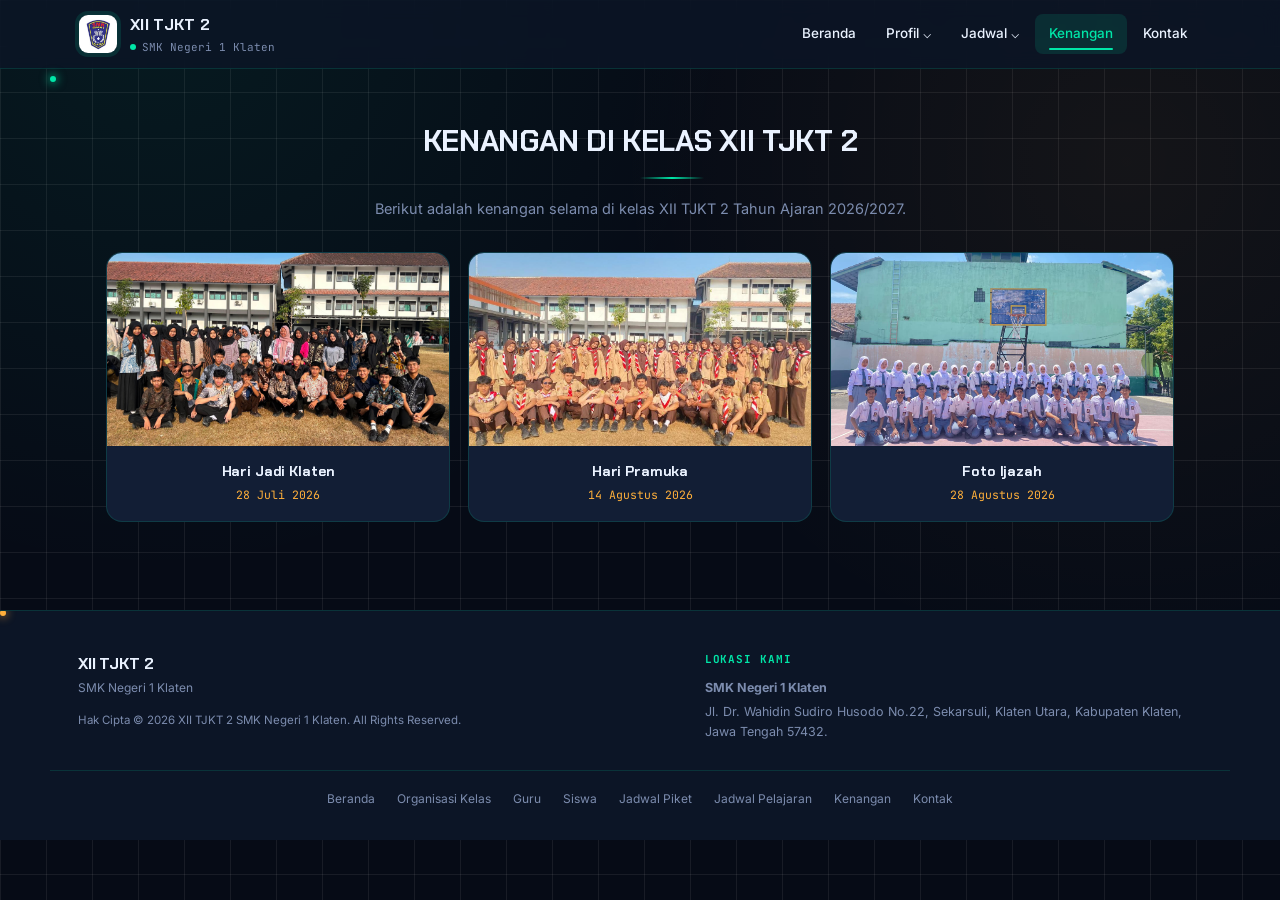
<file: memories.html>
<!DOCTYPE html>
<html lang="id">
<head>
    <meta charset="UTF-8">
    <meta name="viewport" content="width=device-width, initial-scale=1.0">
    <title>Home | XII TJKT 2</title>
    <link rel="stylesheet" href="style2.css">
    <link rel="icon" href="image/logo.jpg">
</head>
<body>
    <header>
        <div class="header-container">
            <div class="header-brand">
                <img src="image/logo.jpg" alt="Logo Sekolah" class="logo-img">
                <div class="brand-text">
                    <h1>XII TJKT 2</h1>
                    <p>SMK Negeri 1 Klaten</p>
                </div>
            </div>

            <input type="checkbox" id="nav-toggle" class="nav-toggle-checkbox">
            <label for="nav-toggle" class="hamburger" aria-label="Buka menu">
                <span></span><span></span><span></span>
            </label>

            <nav>
                <ul>
                    <li><a href="index.html">Beranda</a></li>
                    <li class="dropdown">
                        <a href="#">Profil ⌵</a>
                        <ul class="dropdown-menu">
                            <li><a href="profile.html">Organisasi Kelas</a></li>
                            <li><a href="anggota.html">Siswa</a></li>
                            <li><a href="guru.html">Guru</a></li>
                        </ul>
                    </li>
                    <li class="dropdown">
                        <a href="#">Jadwal ⌵</a>
                        <ul class="dropdown-menu">
                            <li><a href="jadwal2.html">Jadwal Pelajaran</a></li>
                            <li><a href="jadwal.html">Jadwal Piket</a></li>
                        </ul>
                    </li>
                    <li><a href="memories.html" class="active">Kenangan</a></li>
                    <li><a href="contact.html">Kontak</a></li>
                </ul>
            </nav>
        </div>
    </header>

    <section class="daftar-guru">
        <h2>KENANGAN DI KELAS XII TJKT 2</h2>

        <p>Berikut adalah kenangan selama di kelas XII TJKT 2 Tahun Ajaran 2026/2027.</p>
        <div class="kenangan-grid">
            <div class="kenangan-card">
                <img src="image/k1.jpeg" alt="Hari Jadi Klaten">
                <h3>Hari Jadi Klaten</h3>
                <p>28 Juli 2026</p>
            </div>
            <div class="kenangan-card">
                <img src="image/k2.jpeg" alt="Hari Pramuka">
                <h3>Hari Pramuka</h3>
                <p>14 Agustus 2026</p>
            </div>
            <div class="kenangan-card">
                <img src="image/k3.jpeg" alt="Foto Ijazah">
                <h3>Foto Ijazah</h3>
                <p>28 Agustus 2026</p>
            </div>
        </div>
    </section>

    <footer>
        <div class="footer-top">
            <div class="footer-left">
                <div class="footer-brand">
                    <div>
                        <h3>XII TJKT 2</h3>
                        <p>SMK Negeri 1 Klaten</p>
                    </div>
                </div>
                <p class="copyright-text">
                    Hak Cipta &copy; 2026 XII TJKT 2 SMK Negeri 1 Klaten.
                    All Rights Reserved.
                </p>
            </div>

            <div class="footer-right">
                <h4>LOKASI KAMI</h4>
                <p><strong>SMK Negeri 1 Klaten</strong></p>
                <p>
                    Jl. Dr. Wahidin Sudiro Husodo No.22,
                    Sekarsuli, Klaten Utara,
                    Kabupaten Klaten,
                    Jawa Tengah 57432.
                </p>
            </div>
        </div>

        <div class="footer-bottom-links">
            <a href="index.html">Beranda</a>
            <a href="profile.html">Organisasi Kelas</a>
            <a href="guru.html">Guru</a>
            <a href="anggota.html">Siswa</a>
            <a href="jadwal.html">Jadwal Piket</a>
            <a href="jadwal2.html">Jadwal Pelajaran</a>
            <a href="memories.html">Kenangan</a>
            <a href="contact.html">Kontak</a>
        </div>
    </footer>
</body>
</html>
</file>
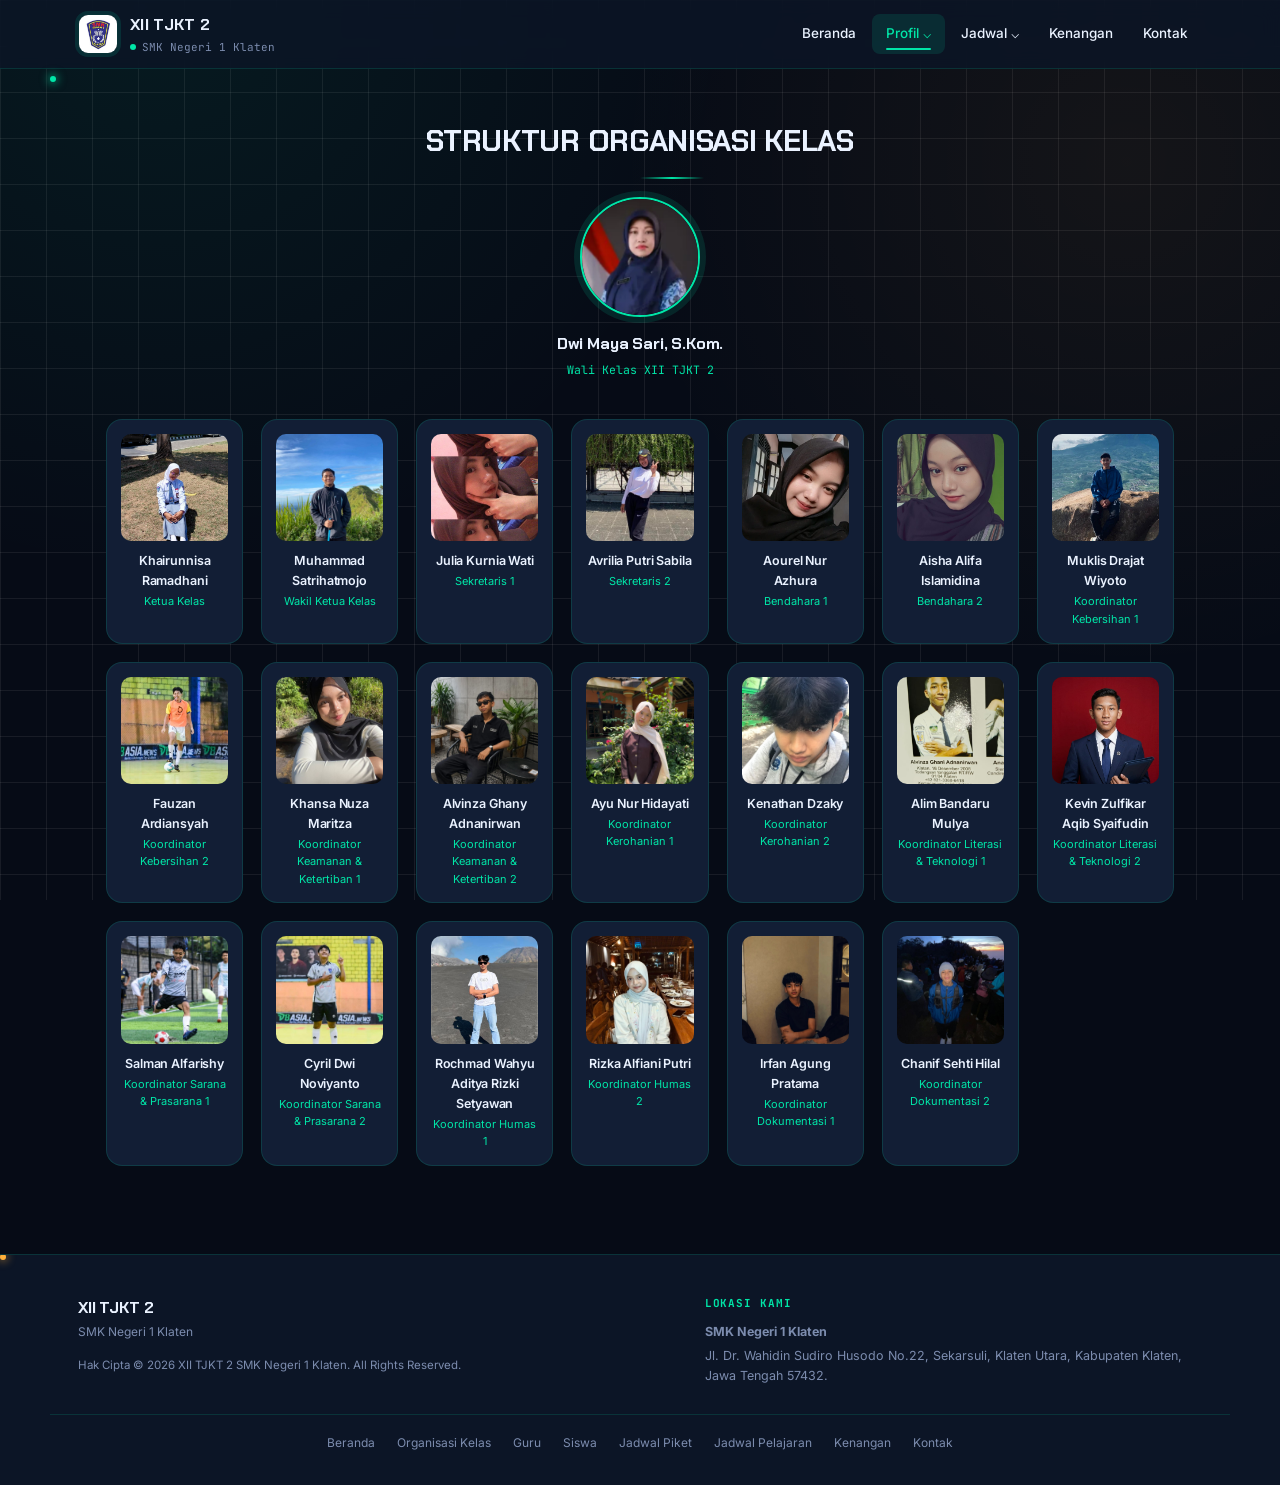
<file: profile.html>
<!DOCTYPE html>
<html lang="id">
<head>
    <meta charset="UTF-8">
    <meta name="viewport" content="width=device-width, initial-scale=1.0">
    <title>Organisasi Kelas | XII TJKT 2</title>
    <link rel="stylesheet" href="style2.css">
    <link rel="icon" href="image/logo.jpg">
</head>

<body>
    <header>

        <div class="header-container">

            <div class="header-brand">
                <img src="image/logo.jpg" alt="Logo Sekolah" class="logo-img">

                <div class="brand-text">
                    <h1>XII TJKT 2</h1>
                    <p>SMK Negeri 1 Klaten</p>
                </div>
            </div>

            <input type="checkbox" id="nav-toggle" class="nav-toggle-checkbox">
            <label for="nav-toggle" class="hamburger" aria-label="Buka menu">
                <span></span><span></span><span></span>
            </label>

            <nav>
                <ul>
                    <li><a href="index.html">Beranda</a></li>

                    <li class="dropdown">
                        <a href="#" class="active">Profil ⌵</a>

                        <ul class="dropdown-menu">
                            <li><a href="profile.html" class="active">Organisasi Kelas</a></li>
                            <li><a href="anggota.html">Siswa</a></li>
                            <li><a href="guru.html">Guru</a></li>
                        </ul>
                    </li>

                    <li class="dropdown">
                        <a href="#">Jadwal ⌵</a>
                        <ul class="dropdown-menu">
                        <li><a href="jadwal2.html">Jadwal Pelajaran</a></li>
                        <li><a href="jadwal.html">Jadwal Piket</a></li>
                        </ul>
                    </li>

                    <li><a href="memories.html">Kenangan</a></li>
                    <li><a href="contact.html">Kontak</a></li>
                </ul>
            </nav>
        </div>
    </header>

    <section class="profile-header">

        <h2>STRUKTUR ORGANISASI KELAS</h2>

        <div class="wali-kelas">

            <img src="image/wali-kelas.webp" alt="Wali Kelas">

            <h3>Dwi Maya Sari, S.Kom.</h3>

            <p>Wali Kelas XII TJKT 2</p>

        </div>

        <div class="organisasi">

            <div class="org-card">
                <img src="image/20.jpeg" alt="Ketua Kelas">
                <h4>Khairunnisa Ramadhani</h4>
                <p>Ketua Kelas</p>
            </div>

            <div class="org-card">
                <img src="image/24.jpeg" alt="Wakil Ketua">
                <h4>Muhammad Satrihatmojo</h4>
                <p>Wakil Ketua Kelas</p>
            </div>

            <div class="org-card">
                <img src="image/17.jpeg" alt="Sekretaris 1">
                <h4>Julia Kurnia Wati</h4>
                <p>Sekretaris 1</p>
            </div>

            <div class="org-card">
                <img src="image/7.jpeg" alt="Sekretaris 2">
                <h4>Avrilia Putri Sabila</h4>
                <p>Sekretaris 2</p>
            </div>

            <div class="org-card">
                <img src="image/6.jpeg" alt="Bendahara 1">
                <h4>Aourel Nur Azhura</h4>
                <p>Bendahara 1</p>
            </div>

            <div class="org-card">
                <img src="image/1.jpeg" alt="Bendahara 2">
                <h4>Aisha Alifa Islamidina</h4>
                <p>Bendahara 2</p>
            </div>

            <div class="org-card">
                <img src="image/25.jpeg" alt="Koordinator Kebersihan 1">
                <h4>Muklis Drajat Wiyoto</h4>
                <p>Koordinator Kebersihan 1</p>
            </div>

            <div class="org-card">
                <img src="image/12.jpeg" alt="Koordinator Kebersihan 2">
                <h4>Fauzan Ardiansyah</h4>
                <p>Koordinator Kebersihan 2</p>
            </div>

            <div class="org-card">
                <img src="image/21.jpeg" alt="Koordinator Keamanan 1">
                <h4>Khansa Nuza Maritza</h4>
                <p>Koordinator Keamanan & Ketertiban 1</p>
            </div>

            <div class="org-card">
                <img src="image/4.jpeg" alt="Koordinator Keamanan 2">
                <h4>Alvinza Ghany Adnanirwan</h4>
                <p>Koordinator Keamanan & Ketertiban 2</p>
            </div>

            <div class="org-card">
                <img src="image/8.jpeg" alt="Koordinator Kerohanian 1">
                <h4>Ayu Nur Hidayati</h4>
                <p>Koordinator Kerohanian 1</p>
            </div>

            <div class="org-card">
                <img src="image/18.jpeg" alt="Koordinator Kerohanian 2">
                <h4>Kenathan Dzaky</h4>
                <p>Koordinator Kerohanian 2</p>
            </div>

            <div class="org-card">
                <img src="image/3.jpeg" alt="Koordinator Literasi 1">
                <h4>Alim Bandaru Mulya</h4>
                <p>Koordinator Literasi & Teknologi 1</p>
            </div>

            <div class="org-card">
                <img src="image/19.jpeg" alt="Koordinator Literasi 2">
                <h4>Kevin Zulfikar Aqib Syaifudin</h4>
                <p>Koordinator Literasi & Teknologi 2</p>
            </div>

            <div class="org-card">
                <img src="image/33.jpeg" alt="Koordinator Sarana 1">
                <h4>Salman Alfarishy</h4>
                <p>Koordinator Sarana & Prasarana 1</p>
            </div>

            <div class="org-card">
                <img src="image/10.jpeg" alt="Koordinator Sarana 2">
                <h4>Cyril Dwi Noviyanto</h4>
                <p>Koordinator Sarana & Prasarana 2</p>
            </div>

            <div class="org-card">
                <img src="image/32.jpeg" alt="Koordinator Humas 1">
                <h4>Rochmad Wahyu Aditya Rizki Setyawan</h4>
                <p>Koordinator Humas 1</p>
            </div>

            <div class="org-card">
                <img src="image/31.jpeg" alt="Koordinator Humas 2">
                <h4>Rizka Alfiani Putri</h4>
                <p>Koordinator Humas 2</p>
            </div>

            <div class="org-card">
                <img src="image/15.jpeg" alt="Koordinator Dokumentasi 1">
                <h4>Irfan Agung Pratama</h4>
                <p>Koordinator Dokumentasi 1</p>
            </div>

            <div class="org-card">
                <img src="image/9.jpeg" alt="Koordinator Dokumentasi 2">
                <h4>Chanif Sehti Hilal</h4>
                <p>Koordinator Dokumentasi 2</p>
            </div>

        </div>

    </section>

    <footer>

        <div class="footer-top">

            <div class="footer-left">

                <div class="footer-brand">

                    <div>
                        <h3>XII TJKT 2</h3>
                        <p>SMK Negeri 1 Klaten</p>
                    </div>
                </div>

                <p class="copyright-text">
                    Hak Cipta &copy; 2026 XII TJKT 2 SMK Negeri 1 Klaten.
                    All Rights Reserved.
                </p>

            </div>

            <div class="footer-right">

                <h4>LOKASI KAMI</h4>

                <p><strong>SMK Negeri 1 Klaten</strong></p>

                <p>
                    Jl. Dr. Wahidin Sudiro Husodo No.22,
                    Sekarsuli, Klaten Utara,
                    Kabupaten Klaten,
                    Jawa Tengah 57432.
                </p>

            </div>

        </div>

        <div class="footer-bottom-links">
            <a href="index.html">Beranda</a>
            <a href="profile.html">Organisasi Kelas</a>
            <a href="guru.html">Guru</a>
            <a href="anggota.html">Siswa</a>
            <a href="jadwal.html">Jadwal Piket</a>
            <a href="jadwal2.html">Jadwal Pelajaran</a>
            <a href="memories.html">Kenangan</a>
            <a href="contact.html">Kontak</a>
        </div>

    </footer>

</body>
</html>
</file>
<file: style2.css>
@import url('https://fonts.googleapis.com/css2?family=Chakra+Petch:wght@500;600;700&family=Inter:wght@400;500;600;700&family=JetBrains+Mono:wght@500;600&display=swap');
 
/* ============================================================
   TOKENS — "Network Signal" system
   Built around the class's own field: computer networking &
   telecom. Deep blueprint navy, a live-signal cyan-green that
   reads as an "online" LED, and warning amber for secondary
   accents. Traces + traveling packets are the signature motif.
   ============================================================ */
:root {
  --bg: #060b16;
  --surface: #0c1526;
  --surface-2: #121e35;
  --surface-3: #17253f;
  --line: rgba(0, 230, 168, .14);
  --line-soft: rgba(255, 255, 255, .07);
  --text: #EAF2FF;
  --muted: #7C8CAE;
 
  --signal: #00E6A8;
  --signal-dim: rgba(0, 230, 168, .12);
  --signal-glow: rgba(0, 230, 168, .5);
 
  --amber: #FFB03B;
  --amber-dim: rgba(255, 176, 59, .14);
  --amber-glow: rgba(255, 176, 59, .45);
 
  --radius: 16px;
  --radius-sm: 10px;

  --pad-x: clamp(16px, 4.5vw, 28px);
  --gap: clamp(10px, 1.6vw, 18px);
 
  --display: 'Chakra Petch', sans-serif;
  --body: 'Inter', sans-serif;
  --mono: 'JetBrains Mono', monospace;
 
  --shadow: 0 20px 50px rgba(0, 0, 0, .45);
  --shadow-glow: 0 0 0 1px rgba(0, 230, 168, .12), 0 24px 60px rgba(0, 230, 168, .07);
 
  --ease: cubic-bezier(.22, .8, .3, 1);
}
 
/* ---------- reset ---------- */
* { box-sizing: border-box; }
 
html { scroll-behavior: smooth; }
 
body {
  margin: 0;
  background: var(--bg);
  background-image:
    radial-gradient(circle at 12% 0%, rgba(0, 230, 168, .07), transparent 40%),
    radial-gradient(circle at 88% 18%, rgba(255, 176, 59, .06), transparent 38%),
    linear-gradient(var(--line-soft) 1px, transparent 1px),
    linear-gradient(90deg, var(--line-soft) 1px, transparent 1px);
  background-size: auto, auto, 46px 46px, 46px 46px;
  background-attachment: fixed;
  color: var(--text);
  font-family: var(--body);
  line-height: 1.6;
  -webkit-font-smoothing: antialiased;
}
 
img { max-width: 100%; display: block; }
a { color: inherit; text-decoration: none; }
ul { list-style: none; margin: 0; padding: 0; }
 
h1, h2, h3, h4, h5 {
  font-family: var(--display);
  letter-spacing: -.01em;
  margin: 0 0 10px;
}
 
p { margin: 0 0 10px; color: var(--muted); }
 
.wrap { max-width: 1180px; margin: 0 auto; padding: 0 var(--pad-x); }
 
::selection { background: var(--signal-dim); color: var(--signal); }
 
/* thin signal-colored scrollbar */
::-webkit-scrollbar { width: 10px; }
::-webkit-scrollbar-track { background: var(--bg); }
::-webkit-scrollbar-thumb { background: var(--surface-3); border-radius: 10px; border: 2px solid var(--bg); }
::-webkit-scrollbar-thumb:hover { background: var(--signal); }
 
/* ============================================================
   KEYFRAMES — the animation vocabulary used across the page
   ============================================================ */
@keyframes riseIn {
  from { opacity: 0; transform: translateY(18px); }
  to   { opacity: 1; transform: translateY(0); }
}
 
@keyframes fadeIn {
  from { opacity: 0; }
  to   { opacity: 1; }
}
 
@keyframes packetTravel {
  0%   { left: -3%; opacity: 0; }
  8%   { opacity: 1; }
  92%  { opacity: 1; }
  100% { left: 101%; opacity: 0; }
}
 
@keyframes ledPulse {
  0%, 100% { box-shadow: 0 0 0 0 var(--signal-glow); opacity: 1; }
  50%      { box-shadow: 0 0 8px 3px transparent; opacity: .55; }
}
 
@keyframes glowBreathe {
  0%, 100% { opacity: .55; }
  50%      { opacity: 1; }
}
 
@keyframes floatY {
  0%, 100% { transform: translateY(0); }
  50%      { transform: translateY(-8px); }
}
 
@keyframes ringPing {
  0%   { box-shadow: 0 0 0 0 var(--signal-glow); }
  100% { box-shadow: 0 0 0 12px rgba(0, 230, 168, 0); }
}
 
@keyframes scanSweep {
  0%   { transform: translateY(-100%); opacity: 0; }
  10%  { opacity: .5; }
  90%  { opacity: .5; }
  100% { transform: translateY(220%); opacity: 0; }
}
 
@keyframes gradientShift {
  0%, 100% { background-position: 0% 50%; }
  50%      { background-position: 100% 50%; }
}
 
@keyframes underlineGrow {
  from { transform: scaleX(0); }
  to   { transform: scaleX(1); }
}
 
@keyframes spinSlow {
  from { transform: rotate(0deg); }
  to   { transform: rotate(360deg); }
}
 
/* generic reveal-on-load helper, staggered for the first rows of a grid */
.riseIn { animation: riseIn .6s var(--ease) both; }
 
/* ============================================================
   HEADER / NAV
   ============================================================ */
header {
  background: rgba(12, 21, 38, .82);
  backdrop-filter: blur(10px);
  -webkit-backdrop-filter: blur(10px);
  border-bottom: 1px solid var(--line);
  position: sticky;
  top: 0;
  z-index: 100;
}
 
/* traveling packet running along the header's bottom edge */
header::after {
  content: '';
  position: absolute;
  left: 0; right: 0; bottom: -1px;
  height: 2px;
  overflow: visible;
  pointer-events: none;
}
 
header {
  position: sticky;
}
 
header .header-container { position: relative; }
 
header .header-container::after {
  content: '';
  position: absolute;
  left: 0;
  bottom: -14px;
  width: 6px;
  height: 6px;
  border-radius: 50%;
  background: var(--signal);
  box-shadow: 0 0 8px 2px var(--signal-glow);
  animation: packetTravel 5.5s linear infinite;
}
 
.header-container {
  max-width: 1180px;
  margin: 0 auto;
  padding: 12px var(--pad-x);
  display: flex;
  align-items: center;
  justify-content: space-between;
  flex-wrap: wrap;
  gap: 12px;
  animation: riseIn .5s var(--ease) both;
}
 
.header-brand {
  display: flex;
  align-items: center;
  gap: 12px;
}
 
.logo-img {
  width: 40px;
  height: 40px;
  border-radius: 10px;
  object-fit: cover;
  flex: 0 0 auto;
  border: 1px solid var(--line);
  box-shadow: 0 0 0 3px var(--signal-dim);
  transition: box-shadow .25s var(--ease), transform .25s var(--ease);
}
 
.header-brand:hover .logo-img {
  transform: rotate(-4deg) scale(1.04);
  box-shadow: 0 0 0 3px var(--signal-dim), 0 0 18px var(--signal-glow);
}
 
.brand-text { position: relative; }
 
.brand-text h1 {
  font-size: 16px;
  margin: 0;
  letter-spacing: .02em;
}
 
.brand-text p {
  margin: 1px 0 0;
  font-size: 11px;
  font-family: var(--mono);
  color: var(--muted);
  display: flex;
  align-items: center;
  gap: 6px;
}
 
/* small "online" status dot before the school name, like a router LED */
.brand-text p::before {
  content: '';
  width: 6px;
  height: 6px;
  border-radius: 50%;
  background: var(--signal);
  display: inline-block;
  animation: ledPulse 2.2s ease-in-out infinite;
}
 
/* ---------- hamburger toggle (mobile nav) ---------- */
.nav-toggle-checkbox {
  position: absolute;
  opacity: 0;
  pointer-events: none;
}

.hamburger {
  display: none;
  flex: 0 0 auto;
  flex-direction: column;
  align-items: center;
  justify-content: center;
  gap: 5px;
  width: 40px;
  height: 40px;
  border-radius: 10px;
  border: 1px solid var(--line);
  background: var(--surface-2);
  cursor: pointer;
  transition: border-color .2s var(--ease), background .2s var(--ease), box-shadow .2s var(--ease);
}

.hamburger:hover {
  border-color: var(--signal);
  box-shadow: 0 0 0 3px var(--signal-dim);
}

.hamburger span {
  display: block;
  width: 18px;
  height: 2px;
  border-radius: 2px;
  background: var(--signal);
  transition: transform .25s var(--ease), opacity .2s var(--ease);
}

.nav-toggle-checkbox:checked ~ .hamburger {
  border-color: var(--signal);
  background: var(--signal-dim);
}

.nav-toggle-checkbox:checked ~ .hamburger span:nth-child(1) {
  transform: translateY(7px) rotate(45deg);
}

.nav-toggle-checkbox:checked ~ .hamburger span:nth-child(2) {
  opacity: 0;
  transform: scaleX(0);
}

.nav-toggle-checkbox:checked ~ .hamburger span:nth-child(3) {
  transform: translateY(-7px) rotate(-45deg);
}

nav ul {
  display: flex;
  align-items: center;
  gap: 2px;
  flex-wrap: wrap;
}
 
nav > ul > li > a {
  position: relative;
  display: flex;
  align-items: center;
  gap: 4px;
  font-size: clamp(12.5px, 1.1vw, 13.5px);
  font-weight: 500;
  font-family: var(--body);
  padding: 9px clamp(8px, 1.1vw, 14px);
  border-radius: 8px;
  color: var(--text);
  transition: background .2s var(--ease), color .2s var(--ease);
}
 
nav > ul > li > a::before {
  content: '';
  position: absolute;
  left: 14px;
  right: 14px;
  bottom: 4px;
  height: 2px;
  background: var(--signal);
  border-radius: 2px;
  transform: scaleX(0);
  transform-origin: center;
  transition: transform .25s var(--ease);
}
 
nav > ul > li > a:hover,
nav > ul > li > a.active {
  background: var(--signal-dim);
  color: var(--signal);
}
 
nav > ul > li > a:hover::before,
nav > ul > li > a.active::before {
  transform: scaleX(1);
}
 
/* dropdown */
li.dropdown {
  position: relative;
}
 
.dropdown-menu {
  position: absolute;
  top: calc(100% + 10px);
  left: 0;
  min-width: 200px;
  background: var(--surface-2);
  border: 1px solid var(--line);
  border-radius: 12px;
  padding: 6px;
  box-shadow: var(--shadow), var(--shadow-glow);
  opacity: 0;
  visibility: hidden;
  transform: translateY(6px) scale(.98);
  transform-origin: top left;
  transition: opacity .2s var(--ease), transform .2s var(--ease), visibility .2s;
  z-index: 20;
}
 
li.dropdown:hover .dropdown-menu,
li.dropdown:focus-within .dropdown-menu {
  opacity: 1;
  visibility: visible;
  transform: translateY(0) scale(1);
}
 
.dropdown-menu li a {
  position: relative;
  display: block;
  padding: 9px 10px 9px 20px;
  border-radius: 8px;
  font-size: 13px;
  color: var(--text);
  transition: background .15s ease, color .15s ease, padding-left .15s ease;
}
 
.dropdown-menu li a::before {
  content: '›';
  position: absolute;
  left: 8px;
  top: 50%;
  transform: translateY(-50%);
  color: var(--signal);
  opacity: 0;
  transition: opacity .15s ease, left .15s ease;
}
 
.dropdown-menu li a:hover,
.dropdown-menu li a.active {
  background: var(--signal-dim);
  color: var(--signal);
  padding-left: 24px;
}
 
.dropdown-menu li a:hover::before,
.dropdown-menu li a.active::before {
  opacity: 1;
  left: 10px;
}
 
/* ============================================================
   HERO / HOME
   ============================================================ */
.hero-banner {
  max-width: 1180px;
  margin: 0 auto;
  padding: clamp(32px, 6vw, 56px) var(--pad-x) 40px;
  display: grid;
  grid-template-columns: 1.05fr .95fr;
  grid-template-areas: "text image" "buttons image";
  align-items: center;
  gap: 12px 36px;
}
 
.hero-banner > p {
  grid-area: text;
  align-self: end;
  font-family: var(--display);
  font-weight: 600;
  font-size: clamp(28px, 4vw, 46px);
  color: var(--text);
  line-height: 1.15;
  letter-spacing: -.01em;
  margin: 0;
  animation: riseIn .7s var(--ease) both;
}
 
.story-buttons {
  grid-area: buttons;
  align-self: start;
  display: flex;
  gap: 12px;
  flex-wrap: wrap;
  margin: 6px 0 0;
  animation: riseIn .7s var(--ease) .12s both;
}
 
.btn {
  position: relative;
  font-family: var(--body);
  font-size: 13.5px;
  font-weight: 600;
  padding: 12px 22px;
  border-radius: var(--radius-sm);
  border: 1px solid transparent;
  cursor: pointer;
  display: inline-block;
  overflow: hidden;
  transition: transform .2s var(--ease), border-color .2s var(--ease), background .2s var(--ease), box-shadow .2s var(--ease);
}
 
.btn-primary {
  background: var(--signal);
  color: #05261C;
}
 
.btn-primary:hover {
  transform: translateY(-2px);
  animation: ringPing 1.1s var(--ease);
}
 
.btn-secondary {
  border-color: var(--line);
  color: var(--text);
  background: none;
}
 
.btn-secondary:hover {
  border-color: var(--signal);
  color: var(--signal);
  transform: translateY(-2px);
  box-shadow: 0 0 0 1px var(--signal-dim);
}
 
.hero-image {
  grid-area: image;
  position: relative;
  width: 100%;
  max-width: 440px;
  margin: 0 auto;
  padding: 8px;
  border-radius: calc(var(--radius) + 8px);
  background: linear-gradient(120deg, var(--signal), var(--amber), var(--signal));
  background-size: 300% 300%;
  box-shadow: var(--shadow);
  animation: riseIn .8s var(--ease) .1s both, gradientShift 7s ease-in-out infinite;
}
 
.hero-image img {
  width: 100%;
  border-radius: var(--radius);
  aspect-ratio: 4/3;
  object-fit: cover;
  display: block;
}
 
/* animated scanline sweeping over the hero photo, like a signal scan */
.hero-image::after {
  content: '';
  position: absolute;
  inset: 8px;
  border-radius: var(--radius);
  background: linear-gradient(180deg, transparent 0%, rgba(0, 230, 168, .28) 45%, transparent 90%);
  height: 40%;
  animation: scanSweep 5s ease-in-out infinite;
  pointer-events: none;
}
 
/* about / story */
.home {
  position: relative;
  max-width: 1180px;
  margin: 10px auto 0;
  padding: clamp(36px, 6vw, 64px) var(--pad-x) clamp(40px, 6vw, 80px);
  overflow: hidden;
}
 
.home::before {
  content: '';
  position: absolute;
  top: -120px;
  left: 50%;
  width: 900px;
  height: 500px;
  transform: translateX(-50%);
  background:
    radial-gradient(circle at 20% 30%, rgba(0, 230, 168, .18), transparent 55%),
    radial-gradient(circle at 80% 60%, rgba(255, 176, 59, .13), transparent 55%);
  pointer-events: none;
  z-index: 0;
  animation: glowBreathe 6s ease-in-out infinite;
}
 
.story-container {
  position: relative;
  z-index: 1;
  display: grid;
  grid-template-columns: minmax(180px, 260px) 1fr;
  gap: clamp(20px, 4vw, 40px);
  align-items: center;
  background: var(--surface-2);
  border: 1px solid var(--line);
  border-radius: 24px;
  padding: clamp(22px, 5vw, 44px);
  box-shadow: var(--shadow);
  animation: riseIn .7s var(--ease) both;
}
 
/* class photo — first grid cell, framed to match the hero photo */
.story-photo {
  width: 100%;
  aspect-ratio: 1;
  border-radius: 18px;
  object-fit: cover;
  border: 1px solid var(--line);
  box-shadow: var(--shadow-glow);
  transition: transform .3s var(--ease), box-shadow .3s var(--ease);
}
 
.story-photo:hover {
  transform: translateY(-4px);
  box-shadow: 0 0 0 1px rgba(0, 230, 168, .3), 0 24px 60px rgba(0, 230, 168, .12);
}
 
.story-text h3 {
  display: inline-flex;
  align-items: center;
  gap: 6px;
  font-family: var(--mono);
  font-size: 10.5px;
  color: var(--signal);
  letter-spacing: .08em;
  text-transform: uppercase;
  background: var(--signal-dim);
  border: 1px solid rgba(0, 230, 168, .32);
  padding: 5px 12px;
  border-radius: 999px;
  margin-bottom: 16px;
}
 
.story-text h3::before {
  content: '';
  width: 5px;
  height: 5px;
  border-radius: 50%;
  background: var(--signal);
  animation: ledPulse 1.8s ease-in-out infinite;
}
 
.story-text h2 {
  position: relative;
  font-size: clamp(22px, 2.8vw, 30px);
  padding-left: 18px;
  margin-bottom: 16px;
  border-left: 3px solid var(--amber);
}
 
.story-text p {
  max-width: 680px;
  font-size: 14.5px;
  line-height: 1.8;
}
 
.story-text p + p {
  padding-top: 14px;
  margin-top: 4px;
  border-top: 1px dashed var(--line);
}
 
/* visi misi */
.visi-misi {
  max-width: 1180px;
  margin: 0 auto 60px;
  padding: 0 var(--pad-x);
  display: grid;
  grid-template-columns: 1fr 1fr;
  gap: var(--gap);
}
 
.visi-misi-card {
  background: var(--surface-2);
  border: 1px solid var(--line);
  border-radius: var(--radius);
  padding: 26px;
  transition: transform .25s var(--ease), border-color .25s var(--ease), box-shadow .25s var(--ease);
}
 
.visi-misi-card:hover {
  transform: translateY(-4px);
  border-color: var(--signal);
  box-shadow: var(--shadow-glow);
}
 
.visi-misi-card h4 {
  font-family: var(--mono);
  font-size: 11px;
  color: var(--signal);
  letter-spacing: .08em;
  margin-bottom: 14px;
  position: relative;
  padding-left: 14px;
}
 
.visi-misi-card h4::before {
  content: '';
  position: absolute;
  left: 0;
  top: 50%;
  transform: translateY(-50%);
  width: 7px;
  height: 7px;
  border-radius: 50%;
  background: var(--signal);
  box-shadow: 0 0 6px var(--signal-glow);
}
 
.visi-misi-card p {
  font-size: 13.5px;
  line-height: 1.75;
}
 
/* ============================================================
   SECTION HEADERS (shared pattern across pages)
   ============================================================ */
.anggota-kelas,
.daftar-guru,
.profile-header,
.jadwal-piket,
.jadwal-pelajaran,
.contact-hero {
  max-width: 1180px;
  margin: 0 auto;
  padding: clamp(32px, 6vw, 48px) var(--pad-x) 8px;
  text-align: center;
  animation: riseIn .6s var(--ease) both;
}
 
.anggota-kelas h2,
.daftar-guru h2,
.profile-header h2,
.jadwal-piket h2,
.jadwal-pelajaran h2 {
  position: relative;
  display: inline-block;
  font-size: clamp(22px, 3vw, 30px);
  margin-bottom: 18px;
  padding-bottom: 14px;
}
 
/* signature trace-underline with a traveling packet, used under every
   section title so the "signal" motif recurs across the whole site */
.anggota-kelas h2::after,
.daftar-guru h2::after,
.profile-header h2::after,
.jadwal-piket h2::after,
.jadwal-pelajaran h2::after {
  content: '';
  position: absolute;
  left: 50%;
  bottom: 0;
  width: 64px;
  height: 2px;
  transform: translateX(-50%);
  background: linear-gradient(90deg, transparent, var(--signal), transparent);
  animation: underlineGrow .6s var(--ease) .1s both;
}
 
.anggota-kelas > p,
.daftar-guru > p,
.jadwal-piket > p,
.jadwal-pelajaran > p {
  max-width: 640px;
  margin: 0 auto 32px;
  font-size: 14.5px;
}
 
/* ============================================================
   SISWA GRID (anggota.html)
   ============================================================ */
.siswa-grid {
  max-width: 1180px;
  margin: 0 auto;
  padding: 0 var(--pad-x) 60px;
  display: grid;
  grid-template-columns: repeat(auto-fit, minmax(130px, 1fr));
  gap: var(--gap);
}
 
.siswa-card {
  position: relative;
  background: var(--surface-2);
  border: 1px solid var(--line);
  border-radius: var(--radius);
  padding: 14px;
  text-align: center;
  transition: border-color .2s var(--ease), transform .2s var(--ease), box-shadow .2s var(--ease);
  animation: riseIn .55s var(--ease) both;
}
 
.siswa-card:nth-child(5n+1) { animation-delay: .03s; }
.siswa-card:nth-child(5n+2) { animation-delay: .07s; }
.siswa-card:nth-child(5n+3) { animation-delay: .11s; }
.siswa-card:nth-child(5n+4) { animation-delay: .15s; }
.siswa-card:nth-child(5n+5) { animation-delay: .19s; }
 
.siswa-card:hover {
  border-color: var(--signal);
  transform: translateY(-5px);
  box-shadow: var(--shadow-glow);
}
 
/* status LED on each card, like a live port light on a switch */
.siswa-card::after {
  content: '';
  position: absolute;
  top: 12px;
  right: 12px;
  width: 7px;
  height: 7px;
  border-radius: 50%;
  background: var(--signal);
  animation: ledPulse 2.4s ease-in-out infinite;
  z-index: 2;
}
 
.siswa-card img {
  width: 100%;
  aspect-ratio: 1;
  object-fit: cover;
  border-radius: 10px;
  margin-bottom: 12px;
  background: linear-gradient(135deg, rgba(0, 230, 168, .2), rgba(255, 176, 59, .12));
  transition: transform .3s var(--ease);
}
 
.siswa-card:hover img { transform: scale(1.04); }
 
.siswa-card h4 {
  font-size: 13px;
  font-family: var(--body);
  font-weight: 600;
  margin: 0 0 2px;
}
 
.siswa-card p {
  font-size: 11.5px;
  margin: 0;
}
 
.no-absen {
  display: inline-block;
  font-family: var(--mono);
  font-size: 9.5px;
  letter-spacing: .04em;
  color: var(--signal);
  background: var(--signal-dim);
  border: 1px solid rgba(0, 230, 168, .32);
  padding: 3px 9px;
  border-radius: 999px;
  margin-bottom: 10px;
}
 
/* ============================================================
   GURU GRID (guru.html)
   ============================================================ */
.guru-grid {
  max-width: 1180px;
  margin: 0 auto;
  padding: 0 var(--pad-x) 60px;
  display: grid;
  grid-template-columns: repeat(auto-fit, minmax(160px, 1fr));
  gap: var(--gap);
}
 
.guru-card {
  background: var(--surface-2);
  border: 1px solid var(--line);
  border-radius: var(--radius);
  padding: 18px;
  text-align: center;
  transition: border-color .2s var(--ease), transform .2s var(--ease), box-shadow .2s var(--ease);
  animation: riseIn .55s var(--ease) both;
}
 
.guru-card:nth-child(4n+1) { animation-delay: .03s; }
.guru-card:nth-child(4n+2) { animation-delay: .08s; }
.guru-card:nth-child(4n+3) { animation-delay: .13s; }
.guru-card:nth-child(4n+4) { animation-delay: .18s; }
 
.guru-card:hover {
  border-color: var(--amber);
  transform: translateY(-5px);
  box-shadow: 0 0 0 1px rgba(255, 176, 59, .18), 0 24px 60px rgba(255, 176, 59, .1);
}
 
.guru-card img {
  width: 96px;
  height: 96px;
  object-fit: cover;
  border-radius: 50%;
  margin: 0 auto 14px;
  border: 1px solid var(--line);
  transition: border-color .2s ease, transform .3s var(--ease);
}
 
.guru-card:hover img {
  border-color: var(--amber);
  transform: scale(1.05);
}
 
.guru-card h3 {
  font-size: 14px;
  font-family: var(--body);
  font-weight: 600;
  margin: 0 0 4px;
}
 
.guru-card p {
  font-size: 12px;
  margin: 0;
  color: var(--amber);
}
 
/* ============================================================
   PROFILE / ORGANISASI (profile.html)
   ============================================================ */
.wali-kelas {
  position: relative;
  max-width: 260px;
  margin: 0 auto 40px;
  text-align: center;
  animation: riseIn .6s var(--ease) both;
}
 
.wali-kelas img {
  width: 120px;
  height: 120px;
  object-fit: cover;
  border-radius: 50%;
  margin: 0 auto 14px;
  border: 2px solid var(--signal);
  box-shadow: 0 0 0 6px var(--signal-dim);
  animation: floatY 5.5s ease-in-out infinite;
}
 
.wali-kelas h3 {
  font-size: 16px;
  margin-bottom: 4px;
}
 
.wali-kelas p {
  font-family: var(--mono);
  font-size: 11.5px;
  color: var(--signal);
  margin: 0;
}
 
.organisasi {
  max-width: 1180px;
  margin: 0 auto;
  padding: 0 var(--pad-x) 60px;
  display: grid;
  grid-template-columns: repeat(auto-fit, minmax(130px, 1fr));
  gap: var(--gap);
}
 
.org-card {
  position: relative;
  background: var(--surface-2);
  border: 1px solid var(--line);
  border-radius: var(--radius);
  padding: 14px;
  text-align: center;
  transition: border-color .2s var(--ease), transform .2s var(--ease), box-shadow .2s var(--ease);
  animation: riseIn .55s var(--ease) both;
}
 
.org-card:nth-child(5n+1) { animation-delay: .03s; }
.org-card:nth-child(5n+2) { animation-delay: .07s; }
.org-card:nth-child(5n+3) { animation-delay: .11s; }
.org-card:nth-child(5n+4) { animation-delay: .15s; }
.org-card:nth-child(5n+5) { animation-delay: .19s; }
 
.org-card:hover {
  border-color: var(--signal);
  transform: translateY(-5px);
  box-shadow: var(--shadow-glow);
}
 
.org-card img {
  width: 100%;
  aspect-ratio: 1;
  object-fit: cover;
  border-radius: 10px;
  margin-bottom: 10px;
  transition: transform .3s var(--ease);
}
 
.org-card:hover img { transform: scale(1.04); }
 
.org-card h4 {
  font-size: 12.5px;
  font-family: var(--body);
  font-weight: 600;
  margin: 0 0 2px;
}
 
.org-card p {
  font-size: 11px;
  color: var(--signal);
  margin: 0;
}
 
/* ============================================================
   JADWAL PIKET (jadwal.html)
   ============================================================ */
.sub-judul-piket {
  position: relative;
  max-width: 1180px;
  margin: 0 auto;
  padding: 0 var(--pad-x) 0 40px;
  font-size: 16px;
  color: var(--signal);
  text-align: left;
}
 
.sub-judul-piket::before {
  content: '';
  position: absolute;
  left: 24px;
  top: 50%;
  transform: translateY(-50%);
  width: 7px;
  height: 7px;
  border-radius: 50%;
  background: var(--signal);
  animation: ledPulse 2.2s ease-in-out infinite;
}
 
.jadwal-piket .jadwal-container:first-of-type { margin-top: 0; }
 
.jadwal-container {
  max-width: 1180px;
  margin: 18px auto 44px;
  padding: 0 var(--pad-x);
  display: grid;
  grid-template-columns: repeat(auto-fit, minmax(170px, 1fr));
  gap: var(--gap);
}
 
.piket-kelas,
.piket-lab,
.piket-mbg,
.pelajaran {
  background: var(--surface-2);
  border: 1px solid var(--line);
  border-radius: var(--radius);
  overflow: hidden;
  text-align: left;
  transition: border-color .2s var(--ease), transform .2s var(--ease), box-shadow .2s var(--ease);
  animation: riseIn .5s var(--ease) both;
}
 
.piket-kelas:hover,
.piket-lab:hover,
.piket-mbg:hover,
.pelajaran:hover {
  border-color: var(--signal);
  transform: translateY(-3px);
  box-shadow: var(--shadow-glow);
}
 
.piket-kelas h4,
.piket-lab h4,
.piket-mbg h4,
.pelajaran h4 {
  margin: 0;
  padding: 12px 14px;
  font-family: var(--mono);
  font-size: 11px;
  letter-spacing: .06em;
  text-transform: uppercase;
  color: var(--signal);
  background: var(--signal-dim);
  border-bottom: 1px solid var(--line);
}
 
.piket-kelas p,
.piket-lab p,
.piket-mbg p,
.pelajaran p {
  font-size: 12px;
  color: var(--muted);
  margin: 0;
  padding: 9px 14px;
  border-bottom: 1px solid var(--line);
  transition: color .15s ease, background .15s ease;
}
 
.piket-kelas p:hover,
.piket-lab p:hover,
.piket-mbg p:hover,
.pelajaran p:hover {
  color: var(--text);
  background: rgba(255, 255, 255, .03);
}
 
.piket-kelas p:last-child,
.piket-lab p:last-child,
.piket-mbg p:last-child,
.pelajaran p:last-child {
  border-bottom: none;
}
 
/* ============================================================
   CONTACT (contact.html)
   ============================================================ */
.contact-hero {
  padding-bottom: 24px;
}
 
.contact-hero h1 {
  font-size: clamp(26px, 3.4vw, 36px);
}
 
.contact-hero p {
  max-width: 620px;
  margin: 0 auto;
  font-size: 14.5px;
}
 
.contact-section {
  max-width: 1180px;
  margin: 0 auto;
  padding: 20px var(--pad-x) 50px;
  display: grid;
  grid-template-columns: 1fr 1fr;
  gap: var(--gap);
}
 
.contact-info,
.contact-form {
  background: var(--surface-2);
  border: 1px solid var(--line);
  border-radius: var(--radius);
  padding: 26px;
  text-align: left;
  transition: border-color .2s var(--ease), box-shadow .2s var(--ease);
  animation: riseIn .6s var(--ease) both;
}
 
.contact-info:hover,
.contact-form:hover {
  border-color: rgba(0, 230, 168, .3);
  box-shadow: var(--shadow-glow);
}
 
.contact-info h2,
.contact-form h2 {
  font-size: 18px;
  margin-bottom: 18px;
}
 
.info-item { margin-bottom: 20px; }
 
.info-item h3 {
  font-family: var(--mono);
  font-size: 11px;
  color: var(--signal);
  letter-spacing: .06em;
  text-transform: uppercase;
  margin-bottom: 8px;
}
 
.info-item p {
  font-size: 13px;
  line-height: 1.7;
  margin: 0;
}
 
.social-media-container {
  margin-bottom: 20px;
}
 
.social-media-container h4 {
  font-size: 12.5px;
  color: var(--muted);
  font-weight: 500;
  margin-bottom: 10px;
  font-family: var(--body);
}
 
.social-icons {
  display: flex;
  gap: 10px;
}
 
.social-icon {
  width: 38px;
  height: 38px;
  border-radius: 10px;
  background: var(--surface);
  border: 1px solid var(--line);
  display: flex;
  align-items: center;
  justify-content: center;
  font-size: 16px;
  color: var(--text);
  transition: color .2s ease, border-color .2s ease, transform .2s var(--ease), box-shadow .2s ease;
}
 
.social-icon:hover { transform: translateY(-3px) scale(1.05); }
.social-icon.instagram:hover { color: #E1306C; border-color: #E1306C; box-shadow: 0 0 14px rgba(225, 48, 108, .35); }
.social-icon.tiktok:hover { color: var(--signal); border-color: var(--signal); box-shadow: 0 0 14px var(--signal-glow); }
 
.form-group {
  margin-bottom: 16px;
}
 
.form-group label {
  display: block;
  font-size: 11.5px;
  color: var(--muted);
  margin-bottom: 6px;
}
 
.form-group input,
.form-group textarea {
  width: 100%;
  background: var(--surface);
  border: 1px solid var(--line);
  border-radius: 8px;
  padding: 10px 12px;
  font-family: var(--body);
  font-size: 13.5px;
  color: var(--text);
  resize: vertical;
  transition: border-color .2s ease, box-shadow .2s ease;
}
 
.form-group input:focus,
.form-group textarea:focus {
  outline: none;
  border-color: var(--signal);
  box-shadow: 0 0 0 3px var(--signal-dim);
}
 
.form-group input::placeholder,
.form-group textarea::placeholder {
  color: var(--muted);
}
 
.contact-form button[type="submit"] {
  position: relative;
  font-family: var(--body);
  font-size: 13.5px;
  font-weight: 600;
  padding: 12px 22px;
  border-radius: var(--radius-sm);
  border: none;
  background: var(--signal);
  color: #05261C;
  cursor: pointer;
  overflow: hidden;
  transition: transform .2s var(--ease);
}
 
.contact-form button[type="submit"]:hover {
  transform: translateY(-2px);
  animation: ringPing 1.1s var(--ease);
}
 
.maps {
  max-width: 1180px;
  margin: 0 auto;
  padding: 0 var(--pad-x) 60px;
  text-align: center;
}
 
.maps h2 {
  font-size: 18px;
  margin-bottom: 16px;
}
 
.maps iframe {
  width: 100%;
  border-radius: var(--radius);
  border: 1px solid var(--line);
  filter: grayscale(.25) invert(.92) contrast(.9) hue-rotate(140deg) saturate(1.4);
}
 
/* ============================================================
   KENANGAN GRID (memories.html)
   ============================================================ */
.kenangan-grid {
  max-width: 1180px;
  margin: 0 auto;
  padding: 0 var(--pad-x) 60px;
  display: grid;
  grid-template-columns: repeat(auto-fit, minmax(220px, 1fr));
  gap: var(--gap);
}

.kenangan-card {
  background: var(--surface-2);
  border: 1px solid var(--line);
  border-radius: var(--radius);
  overflow: hidden;
  text-align: center;
  transition: border-color .2s var(--ease), transform .2s var(--ease), box-shadow .2s var(--ease);
  animation: riseIn .55s var(--ease) both;
}

.kenangan-card:nth-child(3n+1) { animation-delay: .03s; }
.kenangan-card:nth-child(3n+2) { animation-delay: .08s; }
.kenangan-card:nth-child(3n+3) { animation-delay: .13s; }

.kenangan-card:hover {
  border-color: var(--amber);
  transform: translateY(-5px);
  box-shadow: 0 0 0 1px rgba(255, 176, 59, .18), 0 24px 60px rgba(255, 176, 59, .1);
}

.kenangan-card img {
  width: 100%;
  aspect-ratio: 16/9;
  object-fit: cover;
  margin-bottom: 14px;
  transition: transform .3s var(--ease);
}

.kenangan-card:hover img { transform: scale(1.04); }

.kenangan-card h3 {
  font-size: 14px;
  margin: 0 4px 4px;
}

.kenangan-card p {
  font-family: var(--mono);
  font-size: 11.5px;
  color: var(--amber);
  margin: 0 4px 16px;
}

/* ============================================================
   MEMORIES (placeholder page)
   ============================================================ */
body:has(> header > h1) header {
  padding: var(--pad-x);
  text-align: center;
}
 
body:has(> header > h1) header h1 {
  font-family: var(--display);
  animation: riseIn .6s var(--ease) both;
}
 
body:has(> header > h1) header nav {
  margin-top: 14px;
}
 
body:has(> header > h1) header nav a {
  display: inline-block;
  padding: 8px 14px;
  margin: 4px;
  border-radius: 8px;
  font-size: 13px;
  color: var(--muted);
  border: 1px solid var(--line);
  transition: color .2s ease, border-color .2s ease, transform .2s ease;
}
 
body:has(> header > h1) header nav a:hover {
  color: var(--signal);
  border-color: var(--signal);
  transform: translateY(-2px);
}
 
/* ============================================================
   FOOTER
   ============================================================ */
footer {
  position: relative;
  border-top: 1px solid var(--line);
  background: var(--surface);
  margin-top: 20px;
  overflow: hidden;
}
 
/* traveling packet along the footer's top edge, mirrors the header */
footer::before {
  content: '';
  position: absolute;
  left: 0;
  top: -1px;
  width: 6px;
  height: 6px;
  border-radius: 50%;
  background: var(--amber);
  box-shadow: 0 0 8px 2px var(--amber-glow);
  animation: packetTravel 7s linear infinite;
  animation-delay: 1.5s;
}
 
.footer-top {
  max-width: 1180px;
  margin: 0 auto;
  padding: clamp(28px, 5vw, 40px) var(--pad-x) 24px;
  display: grid;
  grid-template-columns: 1.2fr 1fr;
  gap: clamp(20px, 4vw, 30px);
}
 
.footer-brand h3 {
  font-size: 16px;
  margin-bottom: 2px;
}
 
.footer-brand p {
  font-size: 12px;
  margin: 0 0 14px;
}
 
.copyright-text {
  font-size: 11.5px;
  color: var(--muted);
  margin: 0;
}
 
.footer-right h4 {
  font-family: var(--mono);
  font-size: 11px;
  color: var(--signal);
  letter-spacing: .08em;
  margin-bottom: 10px;
}
 
.footer-right p {
  font-size: 12.5px;
  margin: 0 0 4px;
  line-height: 1.6;
}
 
.footer-bottom-links {
  max-width: 1180px;
  margin: 0 auto;
  padding: 18px var(--pad-x) 30px;
  border-top: 1px solid var(--line);
  display: flex;
  flex-wrap: wrap;
  justify-content: center;
  gap: 8px 22px;
}
 
.footer-bottom-links a {
  position: relative;
  font-size: 12px;
  color: var(--muted);
  padding-bottom: 2px;
  transition: color .2s ease;
}
 
.footer-bottom-links a::after {
  content: '';
  position: absolute;
  left: 0;
  right: 0;
  bottom: 0;
  height: 1px;
  background: var(--signal);
  transform: scaleX(0);
  transition: transform .2s var(--ease);
}
 
.footer-bottom-links a:hover {
  color: var(--signal);
}
 
.footer-bottom-links a:hover::after {
  transform: scaleX(1);
}
 
/* ============================================================
   RESPONSIVE
   ============================================================ */
@media (max-width: 980px) {
  .hero-banner { grid-template-columns: 1fr; grid-template-areas: "image" "text" "buttons"; text-align: center; }
  .hero-banner > p { align-self: auto; margin: 0 auto; }
  .story-buttons { align-self: auto; justify-content: center; }
  .hero-image { margin: 0 auto 8px; }
  .visi-misi { grid-template-columns: 1fr; }
  .contact-section { grid-template-columns: 1fr; }
  .story-container { grid-template-columns: 1fr; }
  .story-photo { max-width: 220px; margin: 0 auto; }
  .footer-top { grid-template-columns: 1fr; text-align: center; }
  .footer-brand, .footer-right { text-align: center; }
}
 
@media (max-width: 760px) {
  .header-container { flex-wrap: wrap; }
  .header-brand { flex-shrink: 0; min-width: 0; }
  .brand-text { min-width: 0; }
  .brand-text h1,
  .brand-text p { white-space: nowrap; overflow: hidden; text-overflow: ellipsis; }
  .hamburger { display: flex; flex-shrink: 0; }

  nav {
    flex-basis: 100%;
    order: 3;
    max-height: 0;
    opacity: 0;
    overflow: hidden;
    transition: max-height .35s var(--ease), opacity .3s var(--ease), margin .35s var(--ease);
  }

  .nav-toggle-checkbox:checked ~ nav {
    max-height: 640px;
    opacity: 1;
    margin-top: 14px;
  }

  nav ul { gap: 0; }
  nav > ul {
    flex-direction: column;
    width: 100%;
    align-items: stretch;
    padding-top: 6px;
    border-top: 1px solid var(--line-soft);
  }
  nav > ul > li > a { width: 100%; padding: 12px 10px; }
  li.dropdown { width: 100%; }
  .dropdown-menu {
    position: static;
    opacity: 1;
    visibility: visible;
    transform: none;
    display: none;
    box-shadow: none;
    margin: 4px 0 8px 12px;
    width: calc(100% - 12px);
    border-color: var(--line-soft);
  }
  li.dropdown:hover .dropdown-menu,
  li.dropdown:focus-within .dropdown-menu { display: block; }

  .brand-text h1 { font-size: clamp(13px, 3.6vw, 16px); }
  .brand-text p { font-size: 10px; }
  .logo-img { width: 36px; height: 36px; }
}

@media (max-width: 480px) {
  .hero-banner { gap: 20px; }
  .story-buttons { justify-content: center; width: 100%; }
  .btn { flex: 1 1 auto; text-align: center; }

  .story-photo { max-width: 160px; }

  .contact-info, .contact-form { padding: 20px; }

  .guru-card img { width: 84px; height: 84px; }
}
 
/* ============================================================
   ACCESSIBILITY — respect reduced motion preference
   ============================================================ */
@media (prefers-reduced-motion: reduce) {
  *,
  *::before,
  *::after {
    animation-duration: .001ms !important;
    animation-iteration-count: 1 !important;
    transition-duration: .001ms !important;
    scroll-behavior: auto !important;
  }
}
</file>
